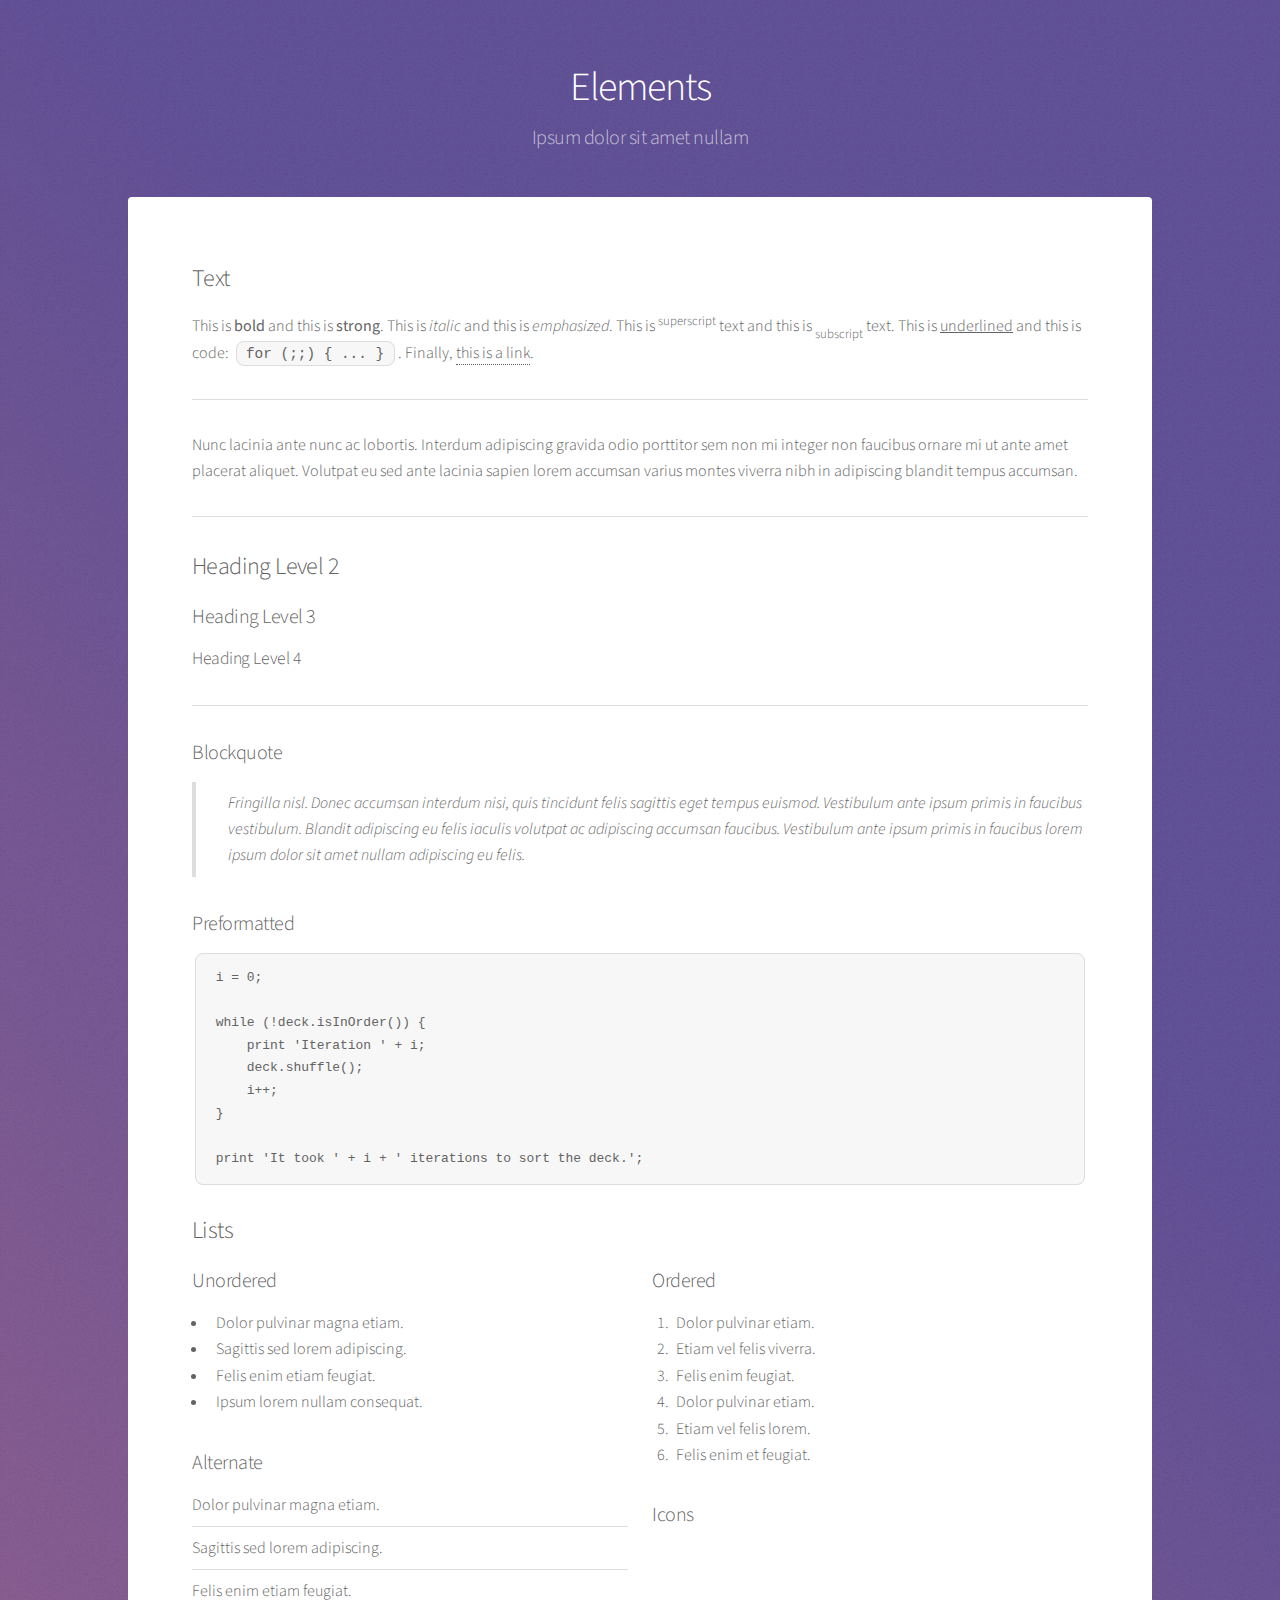
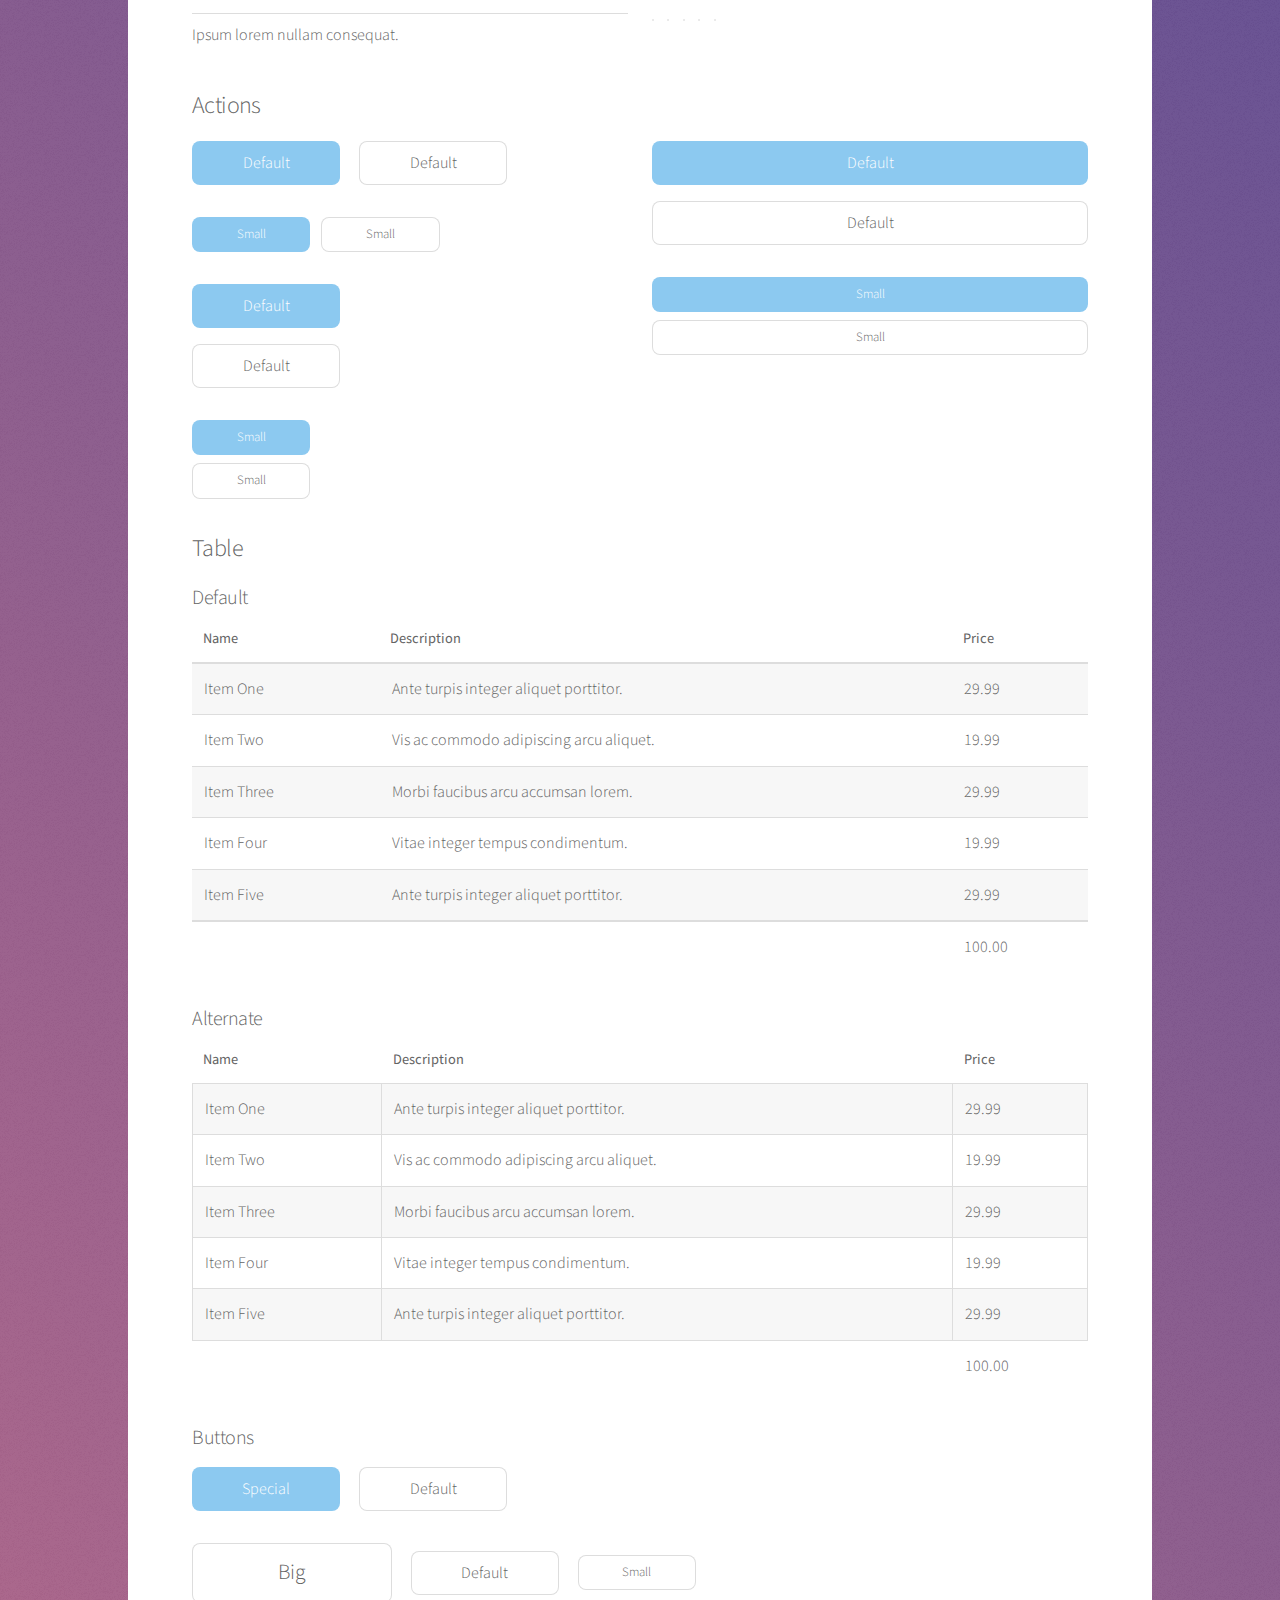
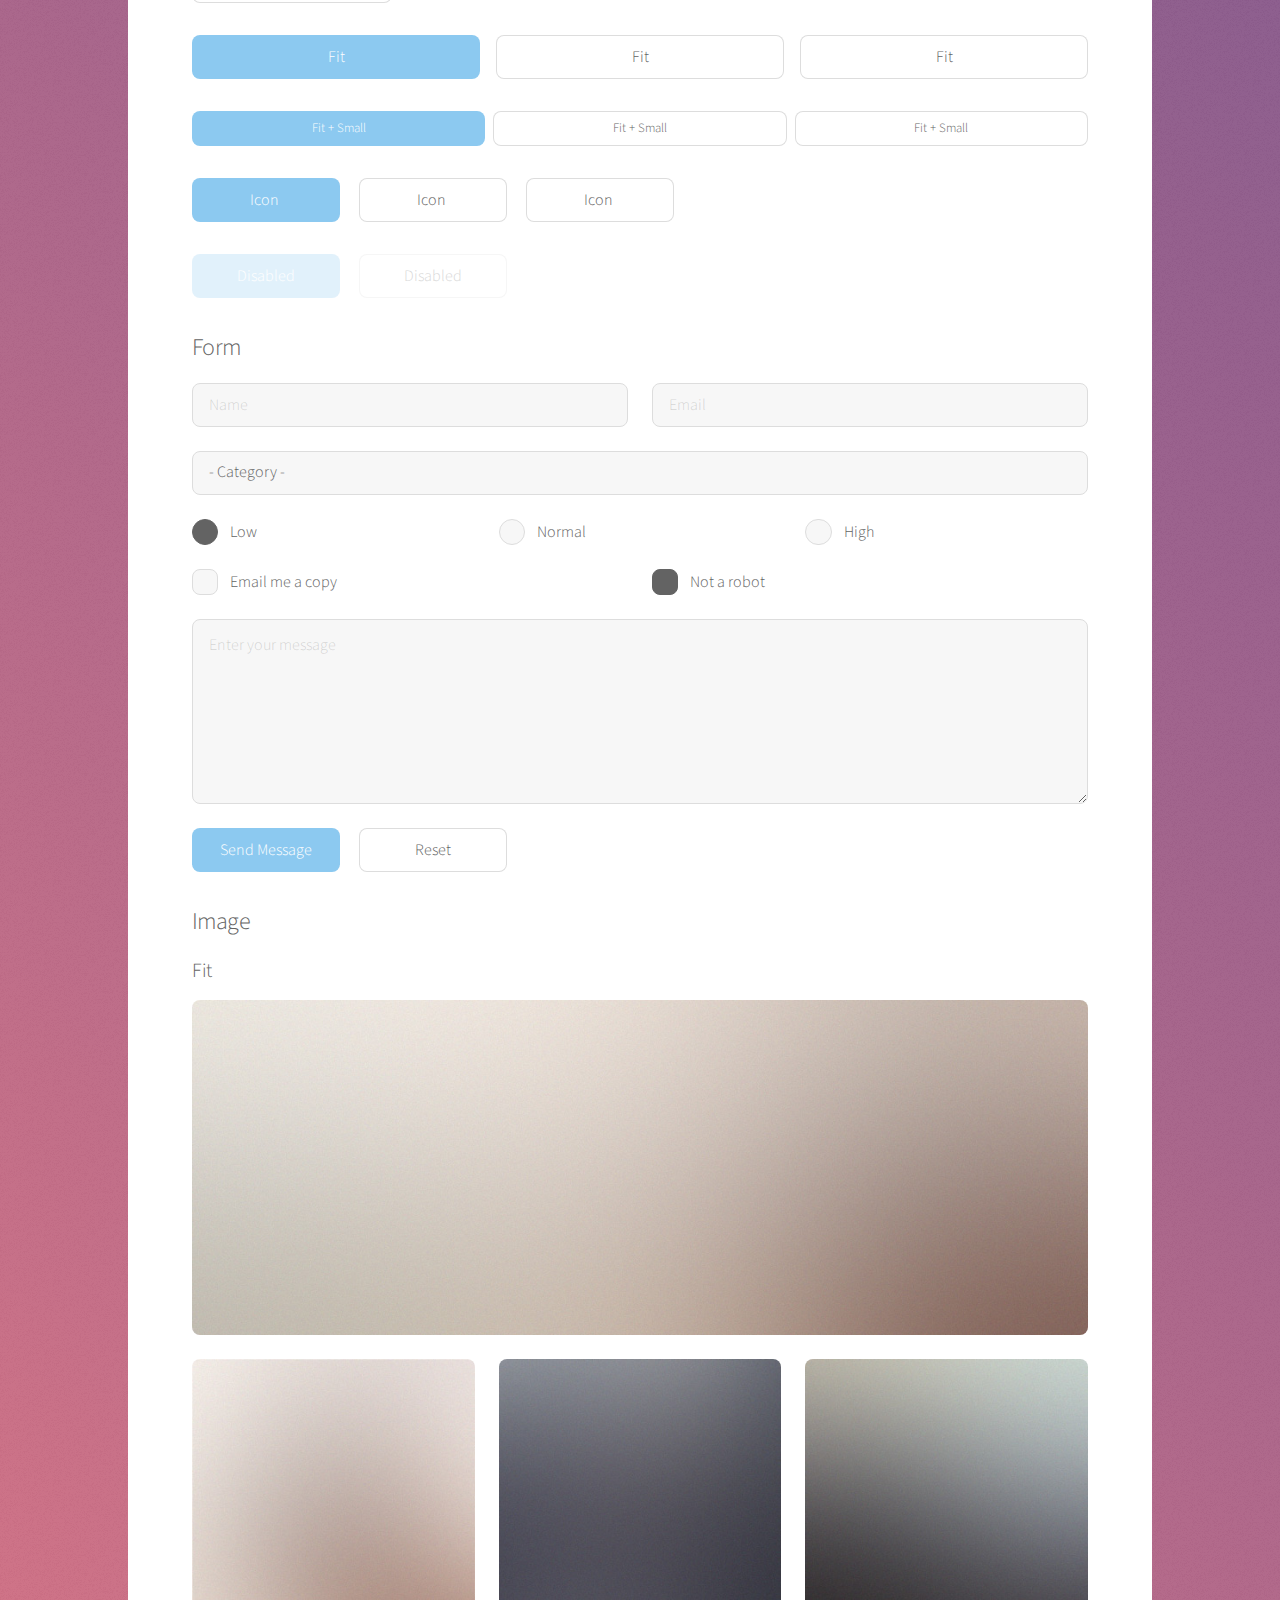
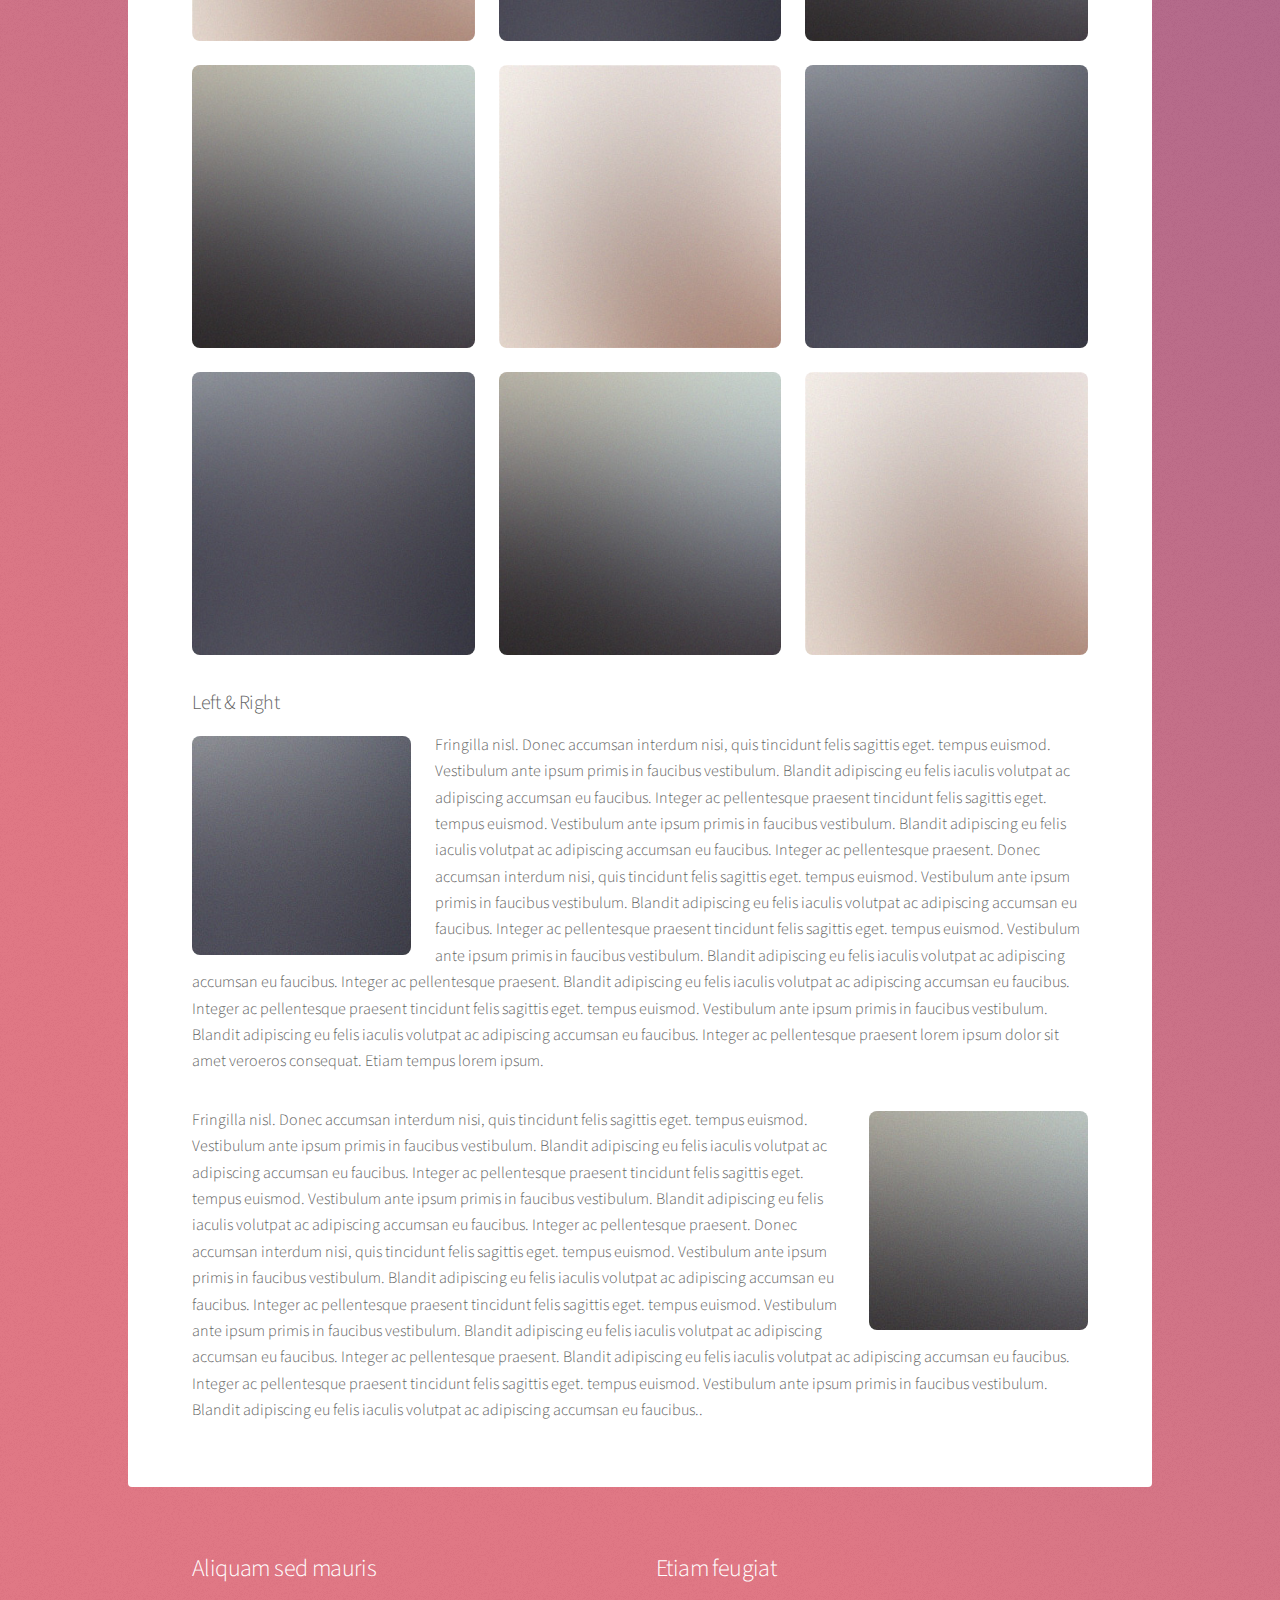
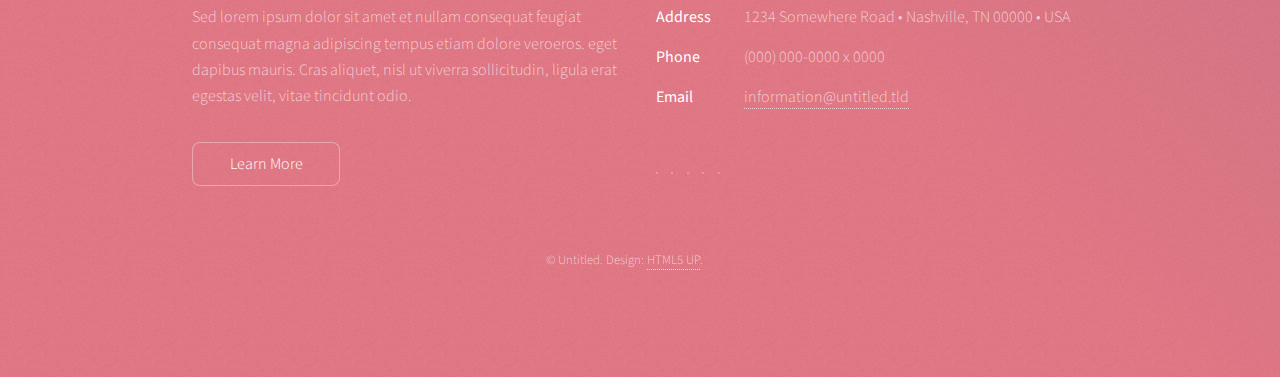
<file: docs/elements.html>
<!DOCTYPE HTML>
<!--
	Stellar by HTML5 UP
	html5up.net | @ajlkn
	Free for personal and commercial use under the CCA 3.0 license (html5up.net/license)
-->
<html>
	<head>
		<title>Elements - Stellar by HTML5 UP</title>
		<meta charset="utf-8" />
		<meta name="viewport" content="width=device-width, initial-scale=1" />
		<!--[if lte IE 8]><script src="assets/js/ie/html5shiv.js"></script><![endif]-->
		<link rel="stylesheet" href="assets/css/main.css" />
		<!--[if lte IE 9]><link rel="stylesheet" href="assets/css/ie9.css" /><![endif]-->
		<!--[if lte IE 8]><link rel="stylesheet" href="assets/css/ie8.css" /><![endif]-->
	</head>
	<body>

		<!-- Wrapper -->
			<div id="wrapper">

				<!-- Header -->
					<header id="header">
						<h1>Elements</h1>
						<p>Ipsum dolor sit amet nullam</p>
					</header>

				<!-- Main -->
					<div id="main">

						<!-- Content -->
							<section id="content" class="main">

								<!-- Text -->
									<section>
										<h2>Text</h2>
										<p>This is <b>bold</b> and this is <strong>strong</strong>. This is <i>italic</i> and this is <em>emphasized</em>.
										This is <sup>superscript</sup> text and this is <sub>subscript</sub> text.
										This is <u>underlined</u> and this is code: <code>for (;;) { ... }</code>. Finally, <a href="#">this is a link</a>.</p>
										<hr />
										<p>Nunc lacinia ante nunc ac lobortis. Interdum adipiscing gravida odio porttitor sem non mi integer non faucibus ornare mi ut ante amet placerat aliquet. Volutpat eu sed ante lacinia sapien lorem accumsan varius montes viverra nibh in adipiscing blandit tempus accumsan.</p>
										<hr />
										<h2>Heading Level 2</h2>
										<h3>Heading Level 3</h3>
										<h4>Heading Level 4</h4>
										<hr />
										<h3>Blockquote</h3>
										<blockquote>Fringilla nisl. Donec accumsan interdum nisi, quis tincidunt felis sagittis eget tempus euismod. Vestibulum ante ipsum primis in faucibus vestibulum. Blandit adipiscing eu felis iaculis volutpat ac adipiscing accumsan faucibus. Vestibulum ante ipsum primis in faucibus lorem ipsum dolor sit amet nullam adipiscing eu felis.</blockquote>
										<h3>Preformatted</h3>
										<pre><code>i = 0;

while (!deck.isInOrder()) {
    print 'Iteration ' + i;
    deck.shuffle();
    i++;
}

print 'It took ' + i + ' iterations to sort the deck.';</code></pre>
									</section>

								<!-- Lists -->
									<section>
										<h2>Lists</h2>
										<div class="row">
											<div class="6u 12u$(medium)">
												<h3>Unordered</h3>
												<ul>
													<li>Dolor pulvinar magna etiam.</li>
													<li>Sagittis sed lorem adipiscing.</li>
													<li>Felis enim etiam feugiat.</li>
													<li>Ipsum lorem nullam consequat.</li>
												</ul>
												<h3>Alternate</h3>
												<ul class="alt">
													<li>Dolor pulvinar magna etiam.</li>
													<li>Sagittis sed lorem adipiscing.</li>
													<li>Felis enim etiam feugiat.</li>
													<li>Ipsum lorem nullam consequat.</li>
												</ul>
											</div>
											<div class="6u$ 12u$(medium)">
												<h3>Ordered</h3>
												<ol>
													<li>Dolor pulvinar etiam.</li>
													<li>Etiam vel felis viverra.</li>
													<li>Felis enim feugiat.</li>
													<li>Dolor pulvinar etiam.</li>
													<li>Etiam vel felis lorem.</li>
													<li>Felis enim et feugiat.</li>
												</ol>
												<h3>Icons</h3>
												<ul class="icons">
													<li><a href="#" class="icon fa-twitter"><span class="label">Twitter</span></a></li>
													<li><a href="#" class="icon fa-facebook"><span class="label">Facebook</span></a></li>
													<li><a href="#" class="icon fa-instagram"><span class="label">Instagram</span></a></li>
													<li><a href="#" class="icon fa-github"><span class="label">GitHub</span></a></li>
													<li><a href="#" class="icon fa-dribbble"><span class="label">Dribbble</span></a></li>
												</ul>
												<ul class="icons">
													<li><a href="#" class="icon alt fa-twitter"><span class="label">Twitter</span></a></li>
													<li><a href="#" class="icon alt fa-facebook"><span class="label">Facebook</span></a></li>
													<li><a href="#" class="icon alt fa-instagram"><span class="label">Instagram</span></a></li>
													<li><a href="#" class="icon alt fa-github"><span class="label">GitHub</span></a></li>
													<li><a href="#" class="icon alt fa-dribbble"><span class="label">Dribbble</span></a></li>
												</ul>
											</div>
										</div>
										<h2>Actions</h2>
										<div class="row">
											<div class="6u 12u$(medium)">
												<ul class="actions">
													<li><a href="#" class="button special">Default</a></li>
													<li><a href="#" class="button">Default</a></li>
												</ul>
												<ul class="actions small">
													<li><a href="#" class="button special small">Small</a></li>
													<li><a href="#" class="button small">Small</a></li>
												</ul>
												<ul class="actions vertical">
													<li><a href="#" class="button special">Default</a></li>
													<li><a href="#" class="button">Default</a></li>
												</ul>
												<ul class="actions vertical small">
													<li><a href="#" class="button special small">Small</a></li>
													<li><a href="#" class="button small">Small</a></li>
												</ul>
											</div>
											<div class="6u 12u$(medium)">
												<ul class="actions vertical">
													<li><a href="#" class="button special fit">Default</a></li>
													<li><a href="#" class="button fit">Default</a></li>
												</ul>
												<ul class="actions vertical small">
													<li><a href="#" class="button special small fit">Small</a></li>
													<li><a href="#" class="button small fit">Small</a></li>
												</ul>
											</div>
										</div>
									</section>

								<!-- Table -->
									<section>
										<h2>Table</h2>
										<h3>Default</h3>
										<div class="table-wrapper">
											<table>
												<thead>
													<tr>
														<th>Name</th>
														<th>Description</th>
														<th>Price</th>
													</tr>
												</thead>
												<tbody>
													<tr>
														<td>Item One</td>
														<td>Ante turpis integer aliquet porttitor.</td>
														<td>29.99</td>
													</tr>
													<tr>
														<td>Item Two</td>
														<td>Vis ac commodo adipiscing arcu aliquet.</td>
														<td>19.99</td>
													</tr>
													<tr>
														<td>Item Three</td>
														<td> Morbi faucibus arcu accumsan lorem.</td>
														<td>29.99</td>
													</tr>
													<tr>
														<td>Item Four</td>
														<td>Vitae integer tempus condimentum.</td>
														<td>19.99</td>
													</tr>
													<tr>
														<td>Item Five</td>
														<td>Ante turpis integer aliquet porttitor.</td>
														<td>29.99</td>
													</tr>
												</tbody>
												<tfoot>
													<tr>
														<td colspan="2"></td>
														<td>100.00</td>
													</tr>
												</tfoot>
											</table>
										</div>

										<h3>Alternate</h3>
										<div class="table-wrapper">
											<table class="alt">
												<thead>
													<tr>
														<th>Name</th>
														<th>Description</th>
														<th>Price</th>
													</tr>
												</thead>
												<tbody>
													<tr>
														<td>Item One</td>
														<td>Ante turpis integer aliquet porttitor.</td>
														<td>29.99</td>
													</tr>
													<tr>
														<td>Item Two</td>
														<td>Vis ac commodo adipiscing arcu aliquet.</td>
														<td>19.99</td>
													</tr>
													<tr>
														<td>Item Three</td>
														<td> Morbi faucibus arcu accumsan lorem.</td>
														<td>29.99</td>
													</tr>
													<tr>
														<td>Item Four</td>
														<td>Vitae integer tempus condimentum.</td>
														<td>19.99</td>
													</tr>
													<tr>
														<td>Item Five</td>
														<td>Ante turpis integer aliquet porttitor.</td>
														<td>29.99</td>
													</tr>
												</tbody>
												<tfoot>
													<tr>
														<td colspan="2"></td>
														<td>100.00</td>
													</tr>
												</tfoot>
											</table>
										</div>
									</section>

								<!-- Buttons -->
									<section>
										<h3>Buttons</h3>
										<ul class="actions">
											<li><a href="#" class="button special">Special</a></li>
											<li><a href="#" class="button">Default</a></li>
										</ul>
										<ul class="actions">
											<li><a href="#" class="button big">Big</a></li>
											<li><a href="#" class="button">Default</a></li>
											<li><a href="#" class="button small">Small</a></li>
										</ul>
										<ul class="actions fit">
											<li><a href="#" class="button special fit">Fit</a></li>
											<li><a href="#" class="button fit">Fit</a></li>
											<li><a href="#" class="button fit">Fit</a></li>
										</ul>
										<ul class="actions fit small">
											<li><a href="#" class="button special fit small">Fit + Small</a></li>
											<li><a href="#" class="button fit small">Fit + Small</a></li>
											<li><a href="#" class="button fit small">Fit + Small</a></li>
										</ul>
										<ul class="actions">
											<li><a href="#" class="button special icon fa-download">Icon</a></li>
											<li><a href="#" class="button icon fa-upload">Icon</a></li>
											<li><a href="#" class="button icon fa-save">Icon</a></li>
										</ul>
										<ul class="actions">
											<li><span class="button special disabled">Disabled</span></li>
											<li><span class="button disabled">Disabled</span></li>
										</ul>
									</section>

								<!-- Form -->
									<section>
										<h2>Form</h2>
										<form method="post" action="#">
											<div class="row uniform">
												<div class="6u 12u$(xsmall)">
													<input type="text" name="demo-name" id="demo-name" value="" placeholder="Name" />
												</div>
												<div class="6u$ 12u$(xsmall)">
													<input type="email" name="demo-email" id="demo-email" value="" placeholder="Email" />
												</div>
												<div class="12u$">
													<div class="select-wrapper">
														<select name="demo-category" id="demo-category">
															<option value="">- Category -</option>
															<option value="1">Manufacturing</option>
															<option value="1">Shipping</option>
															<option value="1">Administration</option>
															<option value="1">Human Resources</option>
														</select>
													</div>
												</div>
												<div class="4u 12u$(small)">
													<input type="radio" id="demo-priority-low" name="demo-priority" checked>
													<label for="demo-priority-low">Low</label>
												</div>
												<div class="4u 12u$(small)">
													<input type="radio" id="demo-priority-normal" name="demo-priority">
													<label for="demo-priority-normal">Normal</label>
												</div>
												<div class="4u$ 12u$(small)">
													<input type="radio" id="demo-priority-high" name="demo-priority">
													<label for="demo-priority-high">High</label>
												</div>
												<div class="6u 12u$(small)">
													<input type="checkbox" id="demo-copy" name="demo-copy">
													<label for="demo-copy">Email me a copy</label>
												</div>
												<div class="6u$ 12u$(small)">
													<input type="checkbox" id="demo-human" name="demo-human" checked>
													<label for="demo-human">Not a robot</label>
												</div>
												<div class="12u$">
													<textarea name="demo-message" id="demo-message" placeholder="Enter your message" rows="6"></textarea>
												</div>
												<div class="12u$">
													<ul class="actions">
														<li><input type="submit" value="Send Message" class="special" /></li>
														<li><input type="reset" value="Reset" /></li>
													</ul>
												</div>
											</div>
										</form>
									</section>

								<!-- Image -->
									<section>
										<h2>Image</h2>
										<h3>Fit</h3>
										<div class="box alt">
											<div class="row uniform">
												<div class="12u$"><span class="image fit"><img src="images/pic04.jpg" alt="" /></span></div>
												<div class="4u"><span class="image fit"><img src="images/pic01.jpg" alt="" /></span></div>
												<div class="4u"><span class="image fit"><img src="images/pic02.jpg" alt="" /></span></div>
												<div class="4u$"><span class="image fit"><img src="images/pic03.jpg" alt="" /></span></div>
												<div class="4u"><span class="image fit"><img src="images/pic03.jpg" alt="" /></span></div>
												<div class="4u"><span class="image fit"><img src="images/pic01.jpg" alt="" /></span></div>
												<div class="4u$"><span class="image fit"><img src="images/pic02.jpg" alt="" /></span></div>
												<div class="4u"><span class="image fit"><img src="images/pic02.jpg" alt="" /></span></div>
												<div class="4u"><span class="image fit"><img src="images/pic03.jpg" alt="" /></span></div>
												<div class="4u$"><span class="image fit"><img src="images/pic01.jpg" alt="" /></span></div>
											</div>
										</div>
										<h3>Left &amp; Right</h3>
										<p><span class="image left"><img src="images/pic05.jpg" alt="" /></span>Fringilla nisl. Donec accumsan interdum nisi, quis tincidunt felis sagittis eget. tempus euismod. Vestibulum ante ipsum primis in faucibus vestibulum. Blandit adipiscing eu felis iaculis volutpat ac adipiscing accumsan eu faucibus. Integer ac pellentesque praesent tincidunt felis sagittis eget. tempus euismod. Vestibulum ante ipsum primis in faucibus vestibulum. Blandit adipiscing eu felis iaculis volutpat ac adipiscing accumsan eu faucibus. Integer ac pellentesque praesent. Donec accumsan interdum nisi, quis tincidunt felis sagittis eget. tempus euismod. Vestibulum ante ipsum primis in faucibus vestibulum. Blandit adipiscing eu felis iaculis volutpat ac adipiscing accumsan eu faucibus. Integer ac pellentesque praesent tincidunt felis sagittis eget. tempus euismod. Vestibulum ante ipsum primis in faucibus vestibulum. Blandit adipiscing eu felis iaculis volutpat ac adipiscing accumsan eu faucibus. Integer ac pellentesque praesent. Blandit adipiscing eu felis iaculis volutpat ac adipiscing accumsan eu faucibus. Integer ac pellentesque praesent tincidunt felis sagittis eget. tempus euismod. Vestibulum ante ipsum primis in faucibus vestibulum. Blandit adipiscing eu felis iaculis volutpat ac adipiscing accumsan eu faucibus. Integer ac pellentesque praesent lorem ipsum dolor sit amet veroeros consequat. Etiam tempus lorem ipsum.</p>
										<p><span class="image right"><img src="images/pic06.jpg" alt="" /></span>Fringilla nisl. Donec accumsan interdum nisi, quis tincidunt felis sagittis eget. tempus euismod. Vestibulum ante ipsum primis in faucibus vestibulum. Blandit adipiscing eu felis iaculis volutpat ac adipiscing accumsan eu faucibus. Integer ac pellentesque praesent tincidunt felis sagittis eget. tempus euismod. Vestibulum ante ipsum primis in faucibus vestibulum. Blandit adipiscing eu felis iaculis volutpat ac adipiscing accumsan eu faucibus. Integer ac pellentesque praesent. Donec accumsan interdum nisi, quis tincidunt felis sagittis eget. tempus euismod. Vestibulum ante ipsum primis in faucibus vestibulum. Blandit adipiscing eu felis iaculis volutpat ac adipiscing accumsan eu faucibus. Integer ac pellentesque praesent tincidunt felis sagittis eget. tempus euismod. Vestibulum ante ipsum primis in faucibus vestibulum. Blandit adipiscing eu felis iaculis volutpat ac adipiscing accumsan eu faucibus. Integer ac pellentesque praesent. Blandit adipiscing eu felis iaculis volutpat ac adipiscing accumsan eu faucibus. Integer ac pellentesque praesent tincidunt felis sagittis eget. tempus euismod. Vestibulum ante ipsum primis in faucibus vestibulum. Blandit adipiscing eu felis iaculis volutpat ac adipiscing accumsan eu faucibus..</p>
									</section>

							</section>

					</div>

				<!-- Footer -->
					<footer id="footer">
						<section>
							<h2>Aliquam sed mauris</h2>
							<p>Sed lorem ipsum dolor sit amet et nullam consequat feugiat consequat magna adipiscing tempus etiam dolore veroeros. eget dapibus mauris. Cras aliquet, nisl ut viverra sollicitudin, ligula erat egestas velit, vitae tincidunt odio.</p>
							<ul class="actions">
								<li><a href="#" class="button">Learn More</a></li>
							</ul>
						</section>
						<section>
							<h2>Etiam feugiat</h2>
							<dl class="alt">
								<dt>Address</dt>
								<dd>1234 Somewhere Road &bull; Nashville, TN 00000 &bull; USA</dd>
								<dt>Phone</dt>
								<dd>(000) 000-0000 x 0000</dd>
								<dt>Email</dt>
								<dd><a href="#">information@untitled.tld</a></dd>
							</dl>
							<ul class="icons">
								<li><a href="#" class="icon fa-twitter alt"><span class="label">Twitter</span></a></li>
								<li><a href="#" class="icon fa-facebook alt"><span class="label">Facebook</span></a></li>
								<li><a href="#" class="icon fa-instagram alt"><span class="label">Instagram</span></a></li>
								<li><a href="#" class="icon fa-github alt"><span class="label">GitHub</span></a></li>
								<li><a href="#" class="icon fa-dribbble alt"><span class="label">Dribbble</span></a></li>
							</ul>
						</section>
						<p class="copyright">&copy; Untitled. Design: <a href="https://html5up.net">HTML5 UP</a>.</p>
					</footer>

			</div>

		<!-- Scripts -->
			<script src="assets/js/jquery.min.js"></script>
			<script src="assets/js/jquery.scrollex.min.js"></script>
			<script src="assets/js/jquery.scrolly.min.js"></script>
			<script src="assets/js/skel.min.js"></script>
			<script src="assets/js/util.js"></script>
			<!--[if lte IE 8]><script src="assets/js/ie/respond.min.js"></script><![endif]-->
			<script src="assets/js/main.js"></script>

	</body>
</html>
</file>
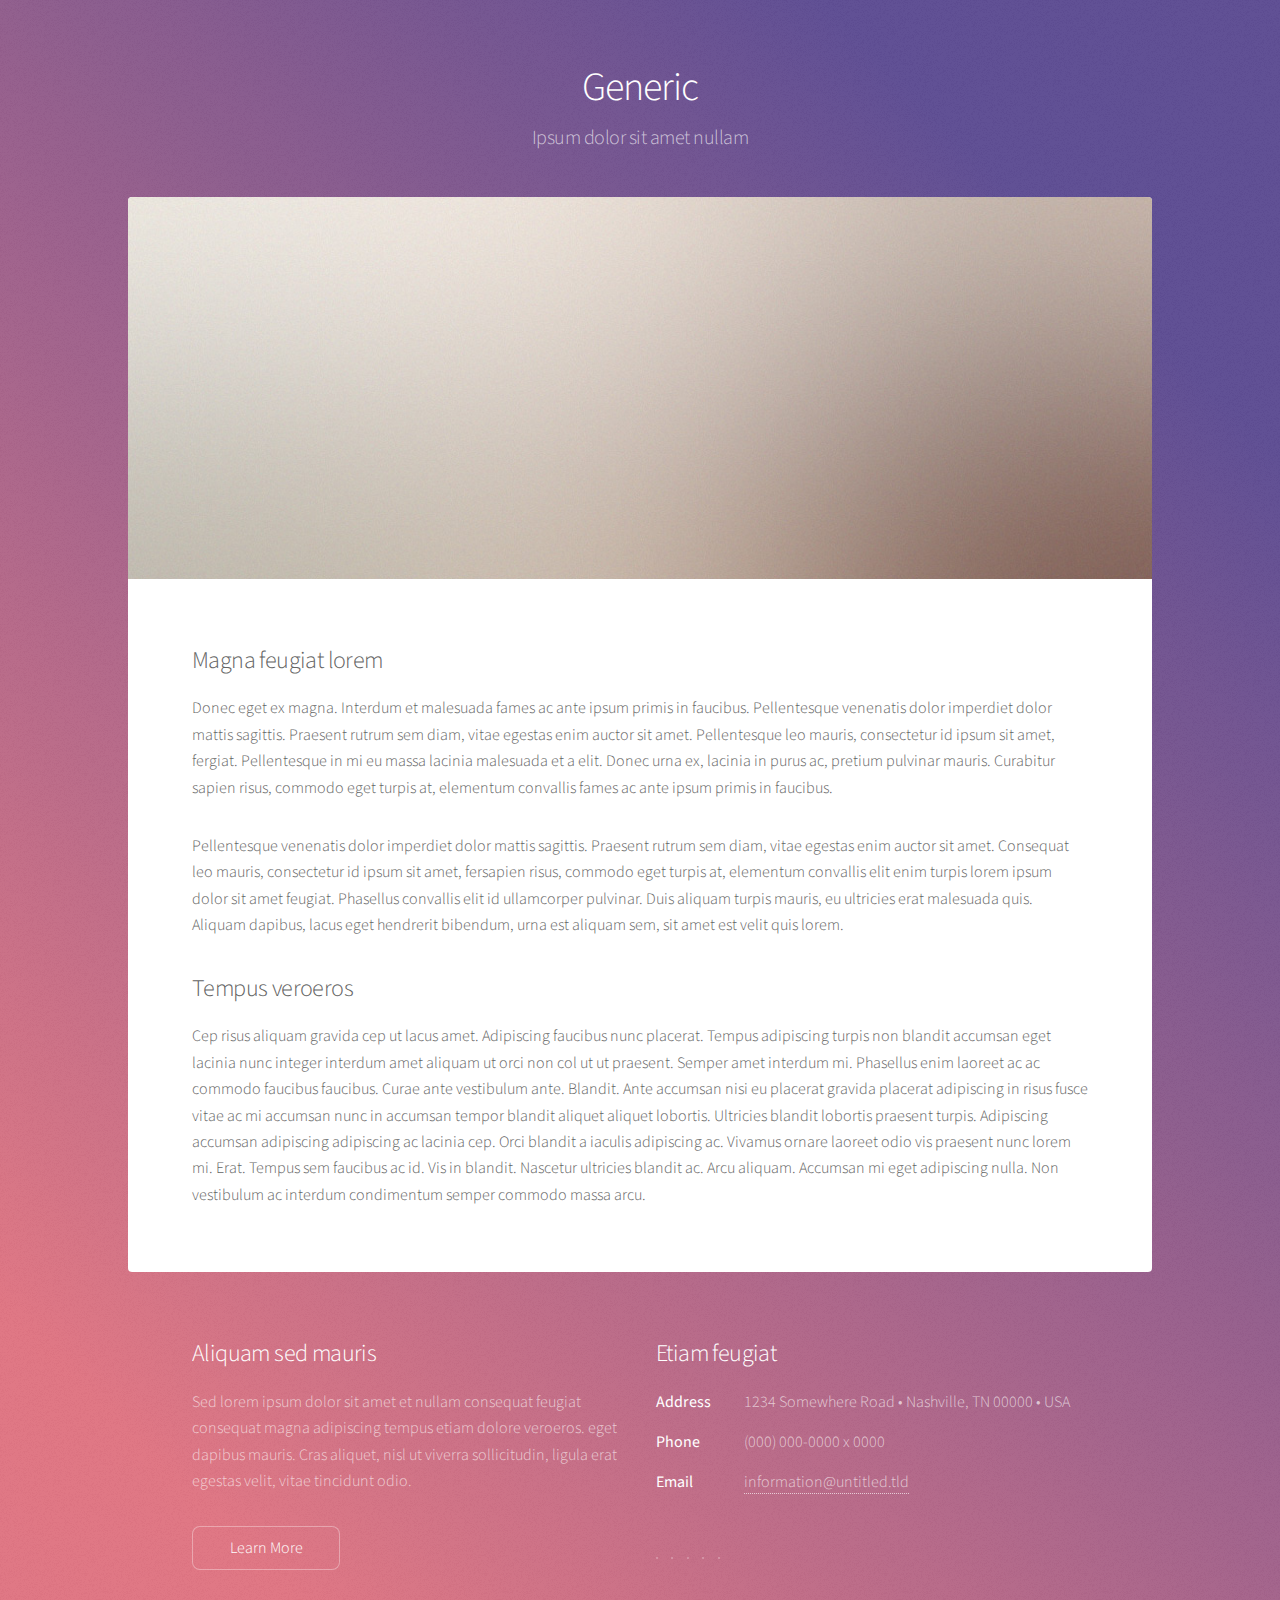
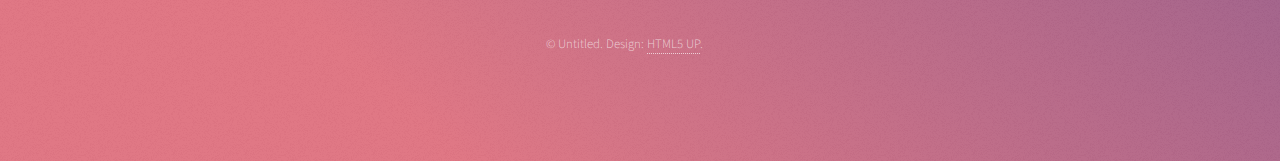
<file: docs/generic.html>
<!DOCTYPE HTML>
<!--
	Stellar by HTML5 UP
	html5up.net | @ajlkn
	Free for personal and commercial use under the CCA 3.0 license (html5up.net/license)
-->
<html>
	<head>
		<title>Generic - Stellar by HTML5 UP</title>
		<meta charset="utf-8" />
		<meta name="viewport" content="width=device-width, initial-scale=1" />
		<!--[if lte IE 8]><script src="assets/js/ie/html5shiv.js"></script><![endif]-->
		<link rel="stylesheet" href="assets/css/main.css" />
		<!--[if lte IE 9]><link rel="stylesheet" href="assets/css/ie9.css" /><![endif]-->
		<!--[if lte IE 8]><link rel="stylesheet" href="assets/css/ie8.css" /><![endif]-->
	</head>
	<body>

		<!-- Wrapper -->
			<div id="wrapper">

				<!-- Header -->
					<header id="header">
						<h1>Generic</h1>
						<p>Ipsum dolor sit amet nullam</p>
					</header>

				<!-- Main -->
					<div id="main">

						<!-- Content -->
							<section id="content" class="main">
								<span class="image main"><img src="images/pic04.jpg" alt="" /></span>
								<h2>Magna feugiat lorem</h2>
								<p>Donec eget ex magna. Interdum et malesuada fames ac ante ipsum primis in faucibus. Pellentesque venenatis dolor imperdiet dolor mattis sagittis. Praesent rutrum sem diam, vitae egestas enim auctor sit amet. Pellentesque leo mauris, consectetur id ipsum sit amet, fergiat. Pellentesque in mi eu massa lacinia malesuada et a elit. Donec urna ex, lacinia in purus ac, pretium pulvinar mauris. Curabitur sapien risus, commodo eget turpis at, elementum convallis fames ac ante ipsum primis in faucibus.</p>
								<p>Pellentesque venenatis dolor imperdiet dolor mattis sagittis. Praesent rutrum sem diam, vitae egestas enim auctor sit amet. Consequat leo mauris, consectetur id ipsum sit amet, fersapien risus, commodo eget turpis at, elementum convallis elit enim turpis lorem ipsum dolor sit amet feugiat. Phasellus convallis elit id ullamcorper pulvinar. Duis aliquam turpis mauris, eu ultricies erat malesuada quis. Aliquam dapibus, lacus eget hendrerit bibendum, urna est aliquam sem, sit amet est velit quis lorem.</p>
								<h2>Tempus veroeros</h2>
								<p>Cep risus aliquam gravida cep ut lacus amet. Adipiscing faucibus nunc placerat. Tempus adipiscing turpis non blandit accumsan eget lacinia nunc integer interdum amet aliquam ut orci non col ut ut praesent. Semper amet interdum mi. Phasellus enim laoreet ac ac commodo faucibus faucibus. Curae ante vestibulum ante. Blandit. Ante accumsan nisi eu placerat gravida placerat adipiscing in risus fusce vitae ac mi accumsan nunc in accumsan tempor blandit aliquet aliquet lobortis. Ultricies blandit lobortis praesent turpis. Adipiscing accumsan adipiscing adipiscing ac lacinia cep. Orci blandit a iaculis adipiscing ac. Vivamus ornare laoreet odio vis praesent nunc lorem mi. Erat. Tempus sem faucibus ac id. Vis in blandit. Nascetur ultricies blandit ac. Arcu aliquam. Accumsan mi eget adipiscing nulla. Non vestibulum ac interdum condimentum semper commodo massa arcu.</p>
							</section>

					</div>

				<!-- Footer -->
					<footer id="footer">
						<section>
							<h2>Aliquam sed mauris</h2>
							<p>Sed lorem ipsum dolor sit amet et nullam consequat feugiat consequat magna adipiscing tempus etiam dolore veroeros. eget dapibus mauris. Cras aliquet, nisl ut viverra sollicitudin, ligula erat egestas velit, vitae tincidunt odio.</p>
							<ul class="actions">
								<li><a href="#" class="button">Learn More</a></li>
							</ul>
						</section>
						<section>
							<h2>Etiam feugiat</h2>
							<dl class="alt">
								<dt>Address</dt>
								<dd>1234 Somewhere Road &bull; Nashville, TN 00000 &bull; USA</dd>
								<dt>Phone</dt>
								<dd>(000) 000-0000 x 0000</dd>
								<dt>Email</dt>
								<dd><a href="#">information@untitled.tld</a></dd>
							</dl>
							<ul class="icons">
								<li><a href="#" class="icon fa-twitter alt"><span class="label">Twitter</span></a></li>
								<li><a href="#" class="icon fa-facebook alt"><span class="label">Facebook</span></a></li>
								<li><a href="#" class="icon fa-instagram alt"><span class="label">Instagram</span></a></li>
								<li><a href="#" class="icon fa-github alt"><span class="label">GitHub</span></a></li>
								<li><a href="#" class="icon fa-dribbble alt"><span class="label">Dribbble</span></a></li>
							</ul>
						</section>
						<p class="copyright">&copy; Untitled. Design: <a href="https://html5up.net">HTML5 UP</a>.</p>
					</footer>

			</div>

		<!-- Scripts -->
			<script src="assets/js/jquery.min.js"></script>
			<script src="assets/js/jquery.scrollex.min.js"></script>
			<script src="assets/js/jquery.scrolly.min.js"></script>
			<script src="assets/js/skel.min.js"></script>
			<script src="assets/js/util.js"></script>
			<!--[if lte IE 8]><script src="assets/js/ie/respond.min.js"></script><![endif]-->
			<script src="assets/js/main.js"></script>

	</body>
</html>
</file>
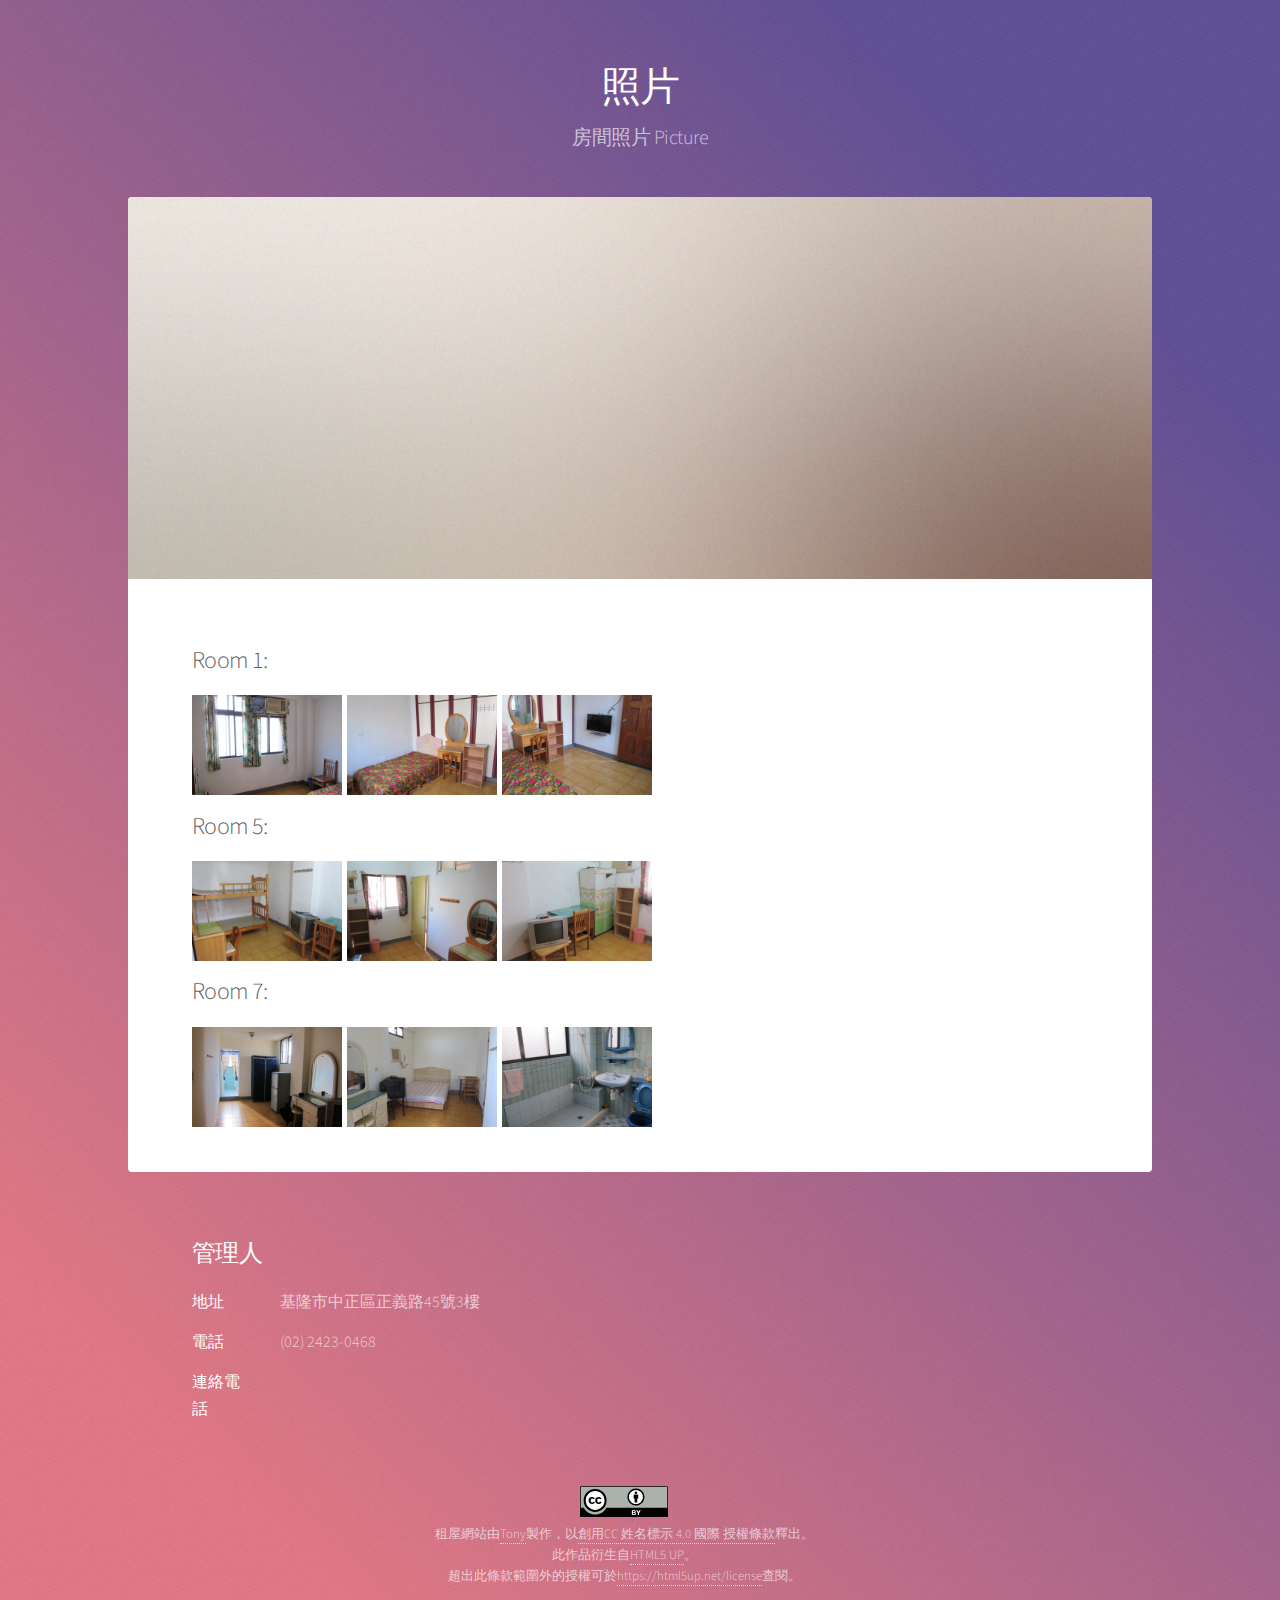
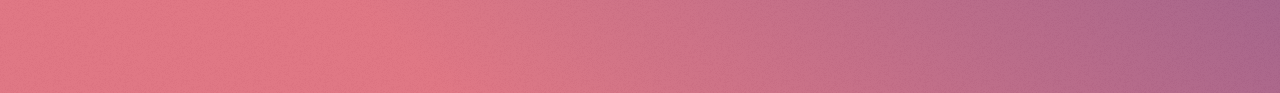
<file: docs/Photo.html>
<!DOCTYPE HTML>
<html lang="zh-hant-TW">
	<head>
		<meta charset="utf-8" />
		<title>房間照片</title>
		
		<meta name="Description" content="屋內照片" />
		<meta neme="keywords" content="住,租,屋,房子,租屋,租房子,照片,圖片，影像，圖像，圖" />
		<meta name="author" content="Liou, Guan-Cheng" />
		<link rel="shortcut icon" href="house.ico">
		<link rel="bookmark" href="house.ico">
		
		<meta name="viewport" content="width=device-width, initial-scale=1" />
		<!--[if lte IE 8]><script src="assets/js/ie/html5shiv.js"></script><![endif]-->
		<link rel="stylesheet" href="assets/css/main.css" />
		<link rel="stylesheet" href="assets/css/Mysetting.css" />
		<!--[if lte IE 9]><link rel="stylesheet" href="assets/css/ie9.css" /><![endif]-->
		<!--[if lte IE 8]><link rel="stylesheet" href="assets/css/ie8.css" /><![endif]-->
		
		<!-- Photo Swipe Gallery -->
		<link rel="stylesheet prefetch" href="assets/css/PhotoSwipe/photoswipe.css">
		<link rel="stylesheet prefetch" href="assets/css/PhotoSwipe/default-skin.css">
		<link rel="stylesheet" href="assets/css/PhotoSwipe/style.css">
		
	</head>
	<body>

		<!-- Wrapper -->
			<div id="wrapper">

				<!-- Header -->
					<header id="header">
						<h1>照片</h1>
						<p>房間照片 Picture</p>
					</header>

				<!-- Main -->
					<div id="main">

						<!-- Content -->
							<section id="content" class="main">
								<span class="image main"><img src="images/pic04.jpg" alt="" /></span>
								<!--<h2>Magna feugiat lorem</h2>
								<p>Paragraph 段落。</p>-->
							
						<!-- Photo Swipe Gallery -->
							
							<h2>Room 1:</h2>
							<div class="my-gallery" itemscope itemtype="http://schema.org/ImageGallery">
								<figure itemprop="associatedMedia" itemscope itemtype="http://schema.org/ImageObject"> <a href="images/KeePhoto/1-1.jpg" itemprop="contentUrl" data-size="1600x1064"> <img src="images/KeePhoto/1-1.jpg" itemprop="thumbnail" alt="Room 1 photo" /> </a>
									<figcaption itemprop="caption description">Room 1</figcaption>
								</figure>
                                
								<figure itemprop="associatedMedia" itemscope itemtype="http://schema.org/ImageObject"> <a href="images/KeePhoto/1-2.jpg" itemprop="contentUrl" data-size="1600x1064"> <img src="images/KeePhoto/1-2.jpg" itemprop="thumbnail" alt="Room 1 photo" /> </a>
									<figcaption itemprop="caption description">Room 1</figcaption>
								</figure>
                                
                                <figure itemprop="associatedMedia" itemscope itemtype="http://schema.org/ImageObject"> <a href="images/KeePhoto/1-3.jpg" itemprop="contentUrl" data-size="1600x1064"> <img src="images/KeePhoto/1-3.jpg" itemprop="thumbnail" alt="Room 1 photo" /> </a>
									<figcaption itemprop="caption description">Room 1</figcaption>
								</figure>
							</div>
                                
							<h2>Room 5:</h2>
							<div class="my-gallery" itemscope itemtype="http://schema.org/ImageGallery">
								<figure itemprop="associatedMedia" itemscope itemtype="http://schema.org/ImageObject"> <a href="images/KeePhoto/5-1.jpg" itemprop="contentUrl" data-size="1600x1064"> <img src="images/KeePhoto/5-1.jpg" itemprop="thumbnail" alt="Room 5 photo" /> </a>
									<figcaption itemprop="caption description">Room 5</figcaption>
								</figure>
                                
								<figure itemprop="associatedMedia" itemscope itemtype="http://schema.org/ImageObject"> <a href="images/KeePhoto/5-2.jpg" itemprop="contentUrl" data-size="1600x1064"> <img src="images/KeePhoto/5-2.jpg" itemprop="thumbnail" alt="Room 5 photo" /> </a>
									<figcaption itemprop="caption description">Room 5</figcaption>
								</figure>
                                
                                <figure itemprop="associatedMedia" itemscope itemtype="http://schema.org/ImageObject"> <a href="images/KeePhoto/5-3.jpg" itemprop="contentUrl" data-size="1600x1064"> <img src="images/KeePhoto/5-3.jpg" itemprop="thumbnail" alt="Room 5 photo" /> </a>
									<figcaption itemprop="caption description">Room 5</figcaption>
								</figure>
							</div>
                                
                            <h2>Room 7:</h2>
							<div class="my-gallery" itemscope itemtype="http://schema.org/ImageGallery">
								<figure itemprop="associatedMedia" itemscope itemtype="http://schema.org/ImageObject"> <a href="images/KeePhoto/7-1.jpg" itemprop="contentUrl" data-size="1600x1064"> <img src="images/KeePhoto/7-1.jpg" itemprop="thumbnail" alt="Room 7 photo" /> </a>
									<figcaption itemprop="caption description">Room 7</figcaption>
								</figure>
                                
								<figure itemprop="associatedMedia" itemscope itemtype="http://schema.org/ImageObject"> <a href="images/KeePhoto/7-2.jpg" itemprop="contentUrl" data-size="1600x1064"> <img src="images/KeePhoto/7-2.jpg" itemprop="thumbnail" alt="Room 7 photo" /> </a>
									<figcaption itemprop="caption description">Room 7</figcaption>
								</figure>
                                
                                <figure itemprop="associatedMedia" itemscope itemtype="http://schema.org/ImageObject"> <a href="images/KeePhoto/7-3.jpg" itemprop="contentUrl" data-size="1600x1064"> <img src="images/KeePhoto/7-3.jpg" itemprop="thumbnail" alt="Room 7 photo" /> </a>
									<figcaption itemprop="caption description">Room 7</figcaption>
								</figure>
							</div>
							<div style="clear: both;"></div> <!-- Finish the float effect -->
							
							
							<!-- Root element of PhotoSwipe. Must have class pswp. -->
							<div class="pswp" tabindex="-1" role="dialog" aria-hidden="true" id="pswpGal"> 
								
								<!-- Background of PhotoSwipe. 
							         It's a separate element, as animating opacity is faster than rgba(). -->
								<div class="pswp__bg"></div>
								
								<!-- Slides wrapper with overflow:hidden. -->
								<div class="pswp__scroll-wrap"> 
									
									<!-- Container that holds slides. PhotoSwipe keeps only 3 slides in DOM to save memory. --> 
									<!-- don't modify these 3 pswp__item elements, data is added later on. -->
									<div class="pswp__container">
										<div class="pswp__item"></div>
										<div class="pswp__item"></div>
										<div class="pswp__item"></div>
									</div>
									
									<!-- Default (PhotoSwipeUI_Default) interface on top of sliding area. Can be changed. -->
									<div class="pswp__ui pswp__ui--hidden">
										<div class="pswp__top-bar"> 
											
											<!--  Controls are self-explanatory. Order can be changed. -->
											
											<div class="pswp__counter"></div>
											<button class="pswp__button pswp__button--close" title="關閉 (Esc)"></button>
											<button class="pswp__button pswp__button--share" title="分享"></button>
											<button class="pswp__button pswp__button--fs" title="切換全螢幕"></button>
											<button class="pswp__button pswp__button--zoom" title="放大/縮小"></button>
											
											<!-- Preloader demo https://codepen.io/dimsemenov/pen/yyBWoR --> 
											<!-- element will get class pswp__preloader--active when preloader is running -->
											<div class="pswp__preloader">
												<div class="pswp__preloader__icn">
													<div class="pswp__preloader__cut">
														<div class="pswp__preloader__donut"></div>
													</div>
												</div>
											</div>
										</div>
										<div class="pswp__share-modal pswp__share-modal--hidden pswp__single-tap">
											<div class="pswp__share-tooltip"></div>
										</div>
										<button class="pswp__button pswp__button--arrow--left" title="上一張"> </button>
										<button class="pswp__button pswp__button--arrow--right" title="下一張"> </button>
										<div class="pswp__caption">
											<div class="pswp__caption__center"></div>
										</div>
									</div>
								</div>
							</div>
							</section>
					</div>

				<!-- Footer -->
					<footer id="footer">
						<!--<section>
							<h2>Aliquam sed mauris</h2>
							<p>Sed lorem ipsum dolor sit amet et nullam consequat feugiat consequat magna adipiscing tempus etiam dolore veroeros. eget dapibus mauris. Cras aliquet, nisl ut viverra sollicitudin, ligula erat egestas velit, vitae tincidunt odio.</p>
							<ul class="actions">
								<li><a href="generic.html" class="button">Learn More</a></li>
							</ul>
						</section>-->
												
						<section>
							<h2>管理人</h2>
							<dl class="alt">
								<dt>地址</dt>
								<dd>基隆市中正區正義路45號3樓</dd>
								<dt>電話</dt>
								<dd>(02) 2423-0468</dd>
								<dt>連絡電話</dt>
							</dl>
							<!--<ul class="icons">
								<li><a href="#" class="icon fa-twitter alt"><span class="label">Twitter</span></a></li>
								<li><a href="#" class="icon fa-facebook alt"><span class="label">Facebook</span></a></li>
								<li><a href="#" class="icon fa-instagram alt"><span class="label">Instagram</span></a></li>
								<li><a href="#" class="icon fa-github alt"><span class="label">GitHub</span></a></li>
								<li><a href="#" class="icon fa-dribbble alt"><span class="label">Dribbble</span></a></li>
							</ul>-->
						</section>
						
						
						<p class="copyright">
							<a rel="license" href="http://creativecommons.org/licenses/by/4.0/deed.zh_TW" style="border-bottom: none"><img id="ccImg" alt="創用 CC 授權條款" src="images/Creative Commons.svg" onerror="replaceImg()" /></a><br /><span xmlns:dct="http://purl.org/dc/terms/" property="dct:title">租屋網站</span>由<a xmlns:cc="http://creativecommons.org/ns#" href="https://github.com/Tony-Liou" property="cc:attributionName" rel="cc:attributionURL">Tony</a>製作，以<a rel="license" href="http://creativecommons.org/licenses/by/4.0/">創用CC 姓名標示 4.0 國際 授權條款</a>釋出。<br />此作品衍生自<a xmlns:dct="http://purl.org/dc/terms/" href="https://html5up.net/" rel="dct:source">HTML5 UP</a>。<br />超出此條款範圍外的授權可於<a xmlns:cc="http://creativecommons.org/ns#" href="https://html5up.net/license" rel="cc:morePermissions">https://html5up.net/license</a>查閱。
						</p>
					</footer>

			</div>

		<!-- Scripts -->
			<script src="assets/js/jquery.min.js"></script>
			<script src="assets/js/jquery.scrollex.min.js"></script>
			<script src="assets/js/jquery.scrolly.min.js"></script>
			<script src="assets/js/skel.min.js"></script>
			<script src="assets/js/util.js"></script>
			<!--[if lte IE 8]><script src="assets/js/ie/respond.min.js"></script><![endif]-->
			<script src="assets/js/main.js"></script>
			<script src="assets/js/MyJS.js"></script>
			
			<!-- Photo Swipe -->
			<script src="assets/js/PhotoSwipe/photoswipe.js"></script> 
			<script src="assets/js/PhotoSwipe/photoswipe-ui-default.js"></script> 
			<script src="assets/js/PhotoSwipe/index.js"></script>
			<!--[if lt IE 9]>
    			<script src="//cdnjs.cloudflare.com/ajax/libs/html5shiv/3.7.2/html5shiv.min.js"></script>
			<![endif]-->

	</body>
</html>
</file>
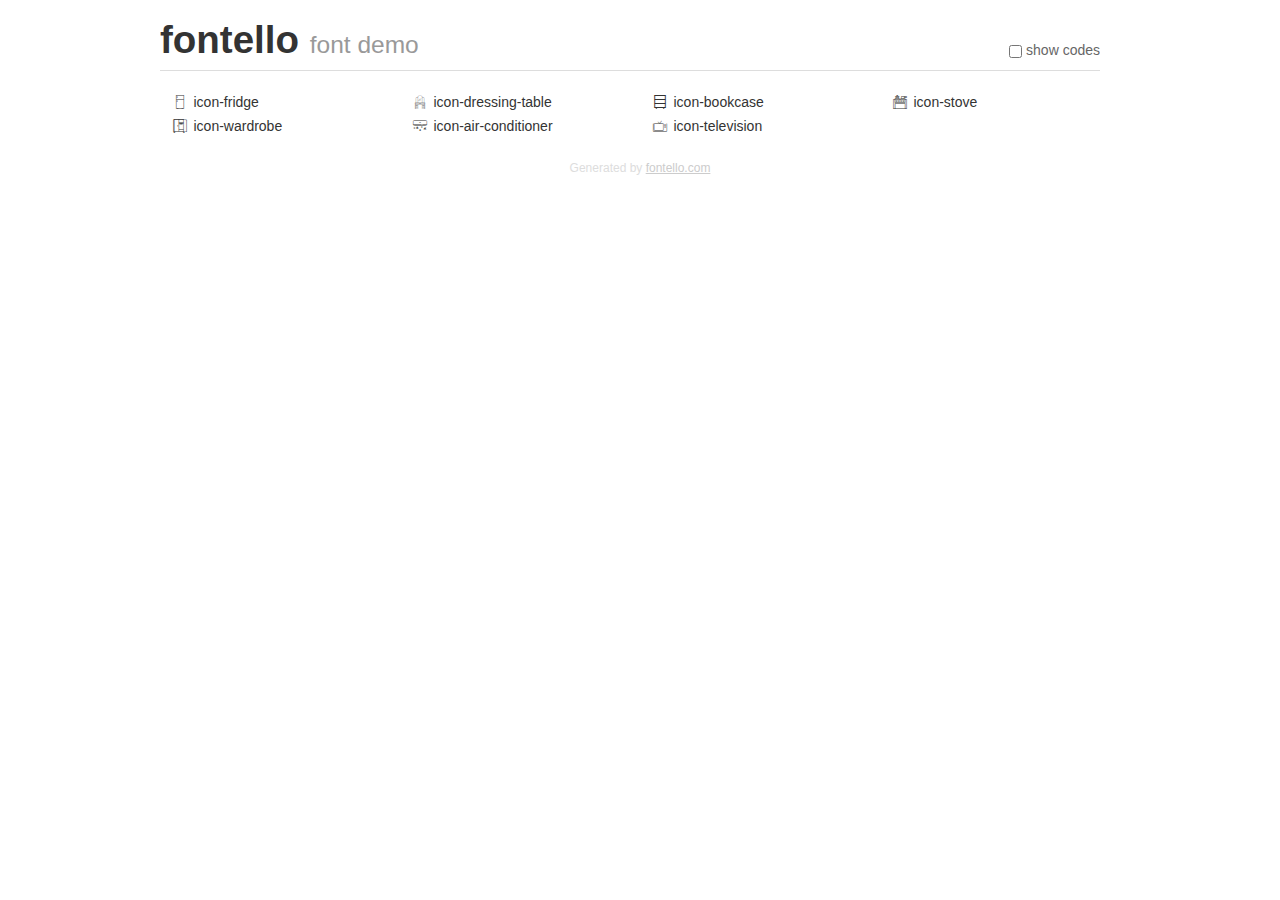
<file: designer/SVG/fontello-7904a9af/demo.html>
<!DOCTYPE html>
<html>
  <head><!--[if lt IE 9]><script language="javascript" type="text/javascript" src="//html5shim.googlecode.com/svn/trunk/html5.js"></script><![endif]-->
    <meta charset="UTF-8"><style>/*
 * Bootstrap v2.2.1
 *
 * Copyright 2012 Twitter, Inc
 * Licensed under the Apache License v2.0
 * http://www.apache.org/licenses/LICENSE-2.0
 *
 * Designed and built with all the love in the world @twitter by @mdo and @fat.
 */
.clearfix {
  *zoom: 1;
}
.clearfix:before,
.clearfix:after {
  display: table;
  content: "";
  line-height: 0;
}
.clearfix:after {
  clear: both;
}
html {
  font-size: 100%;
  -webkit-text-size-adjust: 100%;
  -ms-text-size-adjust: 100%;
}
a:focus {
  outline: thin dotted #333;
  outline: 5px auto -webkit-focus-ring-color;
  outline-offset: -2px;
}
a:hover,
a:active {
  outline: 0;
}
button,
input,
select,
textarea {
  margin: 0;
  font-size: 100%;
  vertical-align: middle;
}
button,
input {
  *overflow: visible;
  line-height: normal;
}
button::-moz-focus-inner,
input::-moz-focus-inner {
  padding: 0;
  border: 0;
}
body {
  margin: 0;
  font-family: "Helvetica Neue", Helvetica, Arial, sans-serif;
  font-size: 14px;
  line-height: 20px;
  color: #333;
  background-color: #fff;
}
a {
  color: #08c;
  text-decoration: none;
}
a:hover {
  color: #005580;
  text-decoration: underline;
}
.row {
  margin-left: -20px;
  *zoom: 1;
}
.row:before,
.row:after {
  display: table;
  content: "";
  line-height: 0;
}
.row:after {
  clear: both;
}
[class*="span"] {
  float: left;
  min-height: 1px;
  margin-left: 20px;
}
.container,
.navbar-static-top .container,
.navbar-fixed-top .container,
.navbar-fixed-bottom .container {
  width: 940px;
}
.span12 {
  width: 940px;
}
.span11 {
  width: 860px;
}
.span10 {
  width: 780px;
}
.span9 {
  width: 700px;
}
.span8 {
  width: 620px;
}
.span7 {
  width: 540px;
}
.span6 {
  width: 460px;
}
.span5 {
  width: 380px;
}
.span4 {
  width: 300px;
}
.span3 {
  width: 220px;
}
.span2 {
  width: 140px;
}
.span1 {
  width: 60px;
}
[class*="span"].pull-right,
.row-fluid [class*="span"].pull-right {
  float: right;
}
.container {
  margin-right: auto;
  margin-left: auto;
  *zoom: 1;
}
.container:before,
.container:after {
  display: table;
  content: "";
  line-height: 0;
}
.container:after {
  clear: both;
}
p {
  margin: 0 0 10px;
}
.lead {
  margin-bottom: 20px;
  font-size: 21px;
  font-weight: 200;
  line-height: 30px;
}
small {
  font-size: 85%;
}
h1 {
  margin: 10px 0;
  font-family: inherit;
  font-weight: bold;
  line-height: 20px;
  color: inherit;
  text-rendering: optimizelegibility;
}
h1 small {
  font-weight: normal;
  line-height: 1;
  color: #999;
}
h1 {
  line-height: 40px;
}
h1 {
  font-size: 38.5px;
}
h1 small {
  font-size: 24.5px;
}
body {
  margin-top: 90px;
}
.header {
  position: fixed;
  top: 0;
  left: 50%;
  margin-left: -480px;
  background-color: #fff;
  border-bottom: 1px solid #ddd;
  padding-top: 10px;
  z-index: 10;
}
.footer {
  color: #ddd;
  font-size: 12px;
  text-align: center;
  margin-top: 20px;
}
.footer a {
  color: #ccc;
  text-decoration: underline;
}
.the-icons {
  font-size: 14px;
  line-height: 24px;
}
.switch {
  position: absolute;
  right: 0;
  bottom: 10px;
  color: #666;
}
.switch input {
  margin-right: 0.3em;
}
.codesOn .i-name {
  display: none;
}
.codesOn .i-code {
  display: inline;
}
.i-code {
  display: none;
}
@font-face {
      font-family: 'fontello';
      src: url('./font/fontello.eot?21581336');
      src: url('./font/fontello.eot?21581336#iefix') format('embedded-opentype'),
           url('./font/fontello.woff?21581336') format('woff'),
           url('./font/fontello.ttf?21581336') format('truetype'),
           url('./font/fontello.svg?21581336#fontello') format('svg');
      font-weight: normal;
      font-style: normal;
    }
     
     
    .demo-icon
    {
      font-family: "fontello";
      font-style: normal;
      font-weight: normal;
      speak: none;
     
      display: inline-block;
      text-decoration: inherit;
      width: 1em;
      margin-right: .2em;
      text-align: center;
      /* opacity: .8; */
     
      /* For safety - reset parent styles, that can break glyph codes*/
      font-variant: normal;
      text-transform: none;
     
      /* fix buttons height, for twitter bootstrap */
      line-height: 1em;
     
      /* Animation center compensation - margins should be symmetric */
      /* remove if not needed */
      margin-left: .2em;
     
      /* You can be more comfortable with increased icons size */
      /* font-size: 120%; */
     
      /* Font smoothing. That was taken from TWBS */
      -webkit-font-smoothing: antialiased;
      -moz-osx-font-smoothing: grayscale;
     
      /* Uncomment for 3D effect */
      /* text-shadow: 1px 1px 1px rgba(127, 127, 127, 0.3); */
    }
     </style>
    <link rel="stylesheet" href="css/animation.css"><!--[if IE 7]><link rel="stylesheet" href="css/" + font.fontname + "-ie7.css"><![endif]-->
    <script>
      function toggleCodes(on) {
        var obj = document.getElementById('icons');
      
        if (on) {
          obj.className += ' codesOn';
        } else {
          obj.className = obj.className.replace(' codesOn', '');
        }
      }
      
    </script>
  </head>
  <body>
    <div class="container header">
      <h1>fontello <small>font demo</small></h1>
      <label class="switch">
        <input type="checkbox" onclick="toggleCodes(this.checked)">show codes
      </label>
    </div>
    <div class="container" id="icons">
      <div class="row">
        <div class="the-icons span3" title="Code: 0xe801"><i class="demo-icon icon-fridge">&#xe801;</i> <span class="i-name">icon-fridge</span><span class="i-code">0xe801</span></div>
        <div class="the-icons span3" title="Code: 0xe802"><i class="demo-icon icon-dressing-table">&#xe802;</i> <span class="i-name">icon-dressing-table</span><span class="i-code">0xe802</span></div>
        <div class="the-icons span3" title="Code: 0xe803"><i class="demo-icon icon-bookcase">&#xe803;</i> <span class="i-name">icon-bookcase</span><span class="i-code">0xe803</span></div>
        <div class="the-icons span3" title="Code: 0xe804"><i class="demo-icon icon-stove">&#xe804;</i> <span class="i-name">icon-stove</span><span class="i-code">0xe804</span></div>
      </div>
      <div class="row">
        <div class="the-icons span3" title="Code: 0xe805"><i class="demo-icon icon-wardrobe">&#xe805;</i> <span class="i-name">icon-wardrobe</span><span class="i-code">0xe805</span></div>
        <div class="the-icons span3" title="Code: 0xe806"><i class="demo-icon icon-air-conditioner">&#xe806;</i> <span class="i-name">icon-air-conditioner</span><span class="i-code">0xe806</span></div>
        <div class="the-icons span3" title="Code: 0xe807"><i class="demo-icon icon-television">&#xe807;</i> <span class="i-name">icon-television</span><span class="i-code">0xe807</span></div>
      </div>
    </div>
    <div class="container footer">Generated by <a href="http://fontello.com">fontello.com</a></div>
  </body>
</html>
</file>
<file: docs/assets/css/ie9.css>
/*
	Stellar by HTML5 UP
	html5up.net | @ajlkn
	Free for personal and commercial use under the CCA 3.0 license (html5up.net/license)
*/

/* Spotlight */

	.spotlight:after {
		content: '';
		display: block;
		clear: both;
	}

	.spotlight .content {
		float: left;
		width: 60%;
	}

	.spotlight .image {
		float: left;
	}

/* Features */

	.features:after {
		content: '';
		display: block;
		clear: both;
	}

	.features li {
		float: left;
	}

/* Statistics */

	.statistics {
		display: inline-block;
		width: auto;
	}

		.statistics:after {
			content: '';
			display: block;
			clear: both;
		}

		.statistics li {
			float: left;
			padding: 1.5em 2.5em;
		}

/* Footer */

	#footer > * {
		float: left;
	}

	#footer .copyright {
		clear: both;
	}
</file>
<file: docs/assets/css/ie8.css>
/*
	Stellar by HTML5 UP
	html5up.net | @ajlkn
	Free for personal and commercial use under the CCA 3.0 license (html5up.net/license)
*/

/* Type */

	body {
		color: #ffffff;
	}

/* Button */

	.button {
		position: relative;
		border: solid 1px !important;
	}

		.button.special {
			border: none !important;
		}

/* Icon */

	.icon.major {
		-ms-behavior: url("assets/js/ie/PIE.htc");
	}

		.icon.major:before {
			font-size: 4em;
			border: 0;
		}

/* Spotlight */

	.spotlight .image {
		position: relative;
		-ms-behavior: url("assets/js/ie/PIE.htc");
	}

		.spotlight .image img {
			position: relative;
			-ms-behavior: url("assets/js/ie/PIE.htc");
		}

/* Features */

	.features li {
		width: 29%;
	}

/* Footer */

	#footer > * {
		width: 50%;
		margin-left: 0;
	}

/* Main */

	#main > .main > .image.main:first-child {
		margin-top: 0;
		margin-left: 0;
		width: 100%;
	}
</file>
<file: docs/assets/css/Mysetting.css>
@charset "utf-8";

/* CSS Document */

/*
-webkit- (Chrome, Safari, newer versions of Opera, almost all iOS browsers (including Firefox for iOS); basically, any WebKit based browser)
-moz- (Firefox)
-o- (Old, pre-WebKit, versions of Opera)
-ms- (Internet Explorer and Microsoft Edge)

-webkit-
-moz-
-o-
-ms-
*/

/* main */

.features li:child {
	margin-top: 0;
}
/*
.features li:nth-child(1){
	margin-top: 0;
}*/

/* Google Map */

.iframe-rwd {
    position: relative;
    padding-bottom: 50%;
    padding-top: 30px;
    height: 0;
    overflow: hidden;
}
.iframe-rwd iframe {
    position: absolute;
    top: 0;
    left: 0;
    width: 100%;
    height: 100%;
}

/* Copyright information */

#ccImg
{
	width: 88px;
	height: 31px;
}

/* Photo Swipe */

/* Below attributes (in default-skin.css) will be overwrite by main.css
 * , so need the "!important" to keep it performing correctly
 */
.pswp__button--arrow--left,
.pswp__button--arrow--right,
.pswp__button--close,
.pswp__button--share,
.pswp__button--fs,
.pswp__button--zoom
{
	box-shadow: none !important;
	background-color: inherit !important;
}

.pswp__button--close,
.pswp__button--share,
.pswp__button--fs,
.pswp__button--zoom
{
	min-width: inherit;
}

.my-gallery > figure > a
{
	border-bottom: none; /* main.css line 1688 */
}						 /*a border-bottom: dotted 1px;*/
</file>
<file: docs/assets/css/PhotoSwipe/photoswipe.css>
/*! PhotoSwipe main CSS by Dmitry Semenov | photoswipe.com | MIT license */

.pswp {
    display: none;
    position: absolute;
    width: 100%;
    height: 100%;
    left: 0;
    top: 0;
    overflow: hidden;
    -ms-touch-action: none;
    touch-action: none;
    z-index: 1500;
    -webkit-text-size-adjust: 100%;
    -webkit-backface-visibility: hidden;
    outline: 0
}

.pswp * {
    -webkit-box-sizing: border-box;
    box-sizing: border-box
}

.pswp img {
    max-width: none
}

.pswp--animate_opacity {
    opacity: .001;
    will-change: opacity;
    -webkit-transition: opacity 333ms cubic-bezier(0.4, 0, 0.22, 1);
    transition: opacity 333ms cubic-bezier(0.4, 0, 0.22, 1)
}

.pswp--open {
    display: block
}

.pswp--zoom-allowed .pswp__img {
    cursor: -webkit-zoom-in;
    cursor: -moz-zoom-in;
    cursor: zoom-in
}

.pswp--zoomed-in .pswp__img {
    cursor: -webkit-grab;
    cursor: -moz-grab;
    cursor: grab
}

.pswp--dragging .pswp__img {
    cursor: -webkit-grabbing;
    cursor: -moz-grabbing;
    cursor: grabbing
}

.pswp__bg {
    position: absolute;
    left: 0;
    top: 0;
    width: 100%;
    height: 100%;
    background: #000;
    opacity: 0;
    -webkit-backface-visibility: hidden;
    will-change: opacity
}

.pswp__scroll-wrap {
    position: absolute;
    left: 0;
    top: 0;
    width: 100%;
    height: 100%;
    overflow: hidden
}

.pswp__container,
.pswp__zoom-wrap {
    -ms-touch-action: none;
    touch-action: none;
    position: absolute;
    left: 0;
    right: 0;
    top: 0;
    bottom: 0
}

.pswp__container,
.pswp__img {
    -webkit-user-select: none;
    -moz-user-select: none;
    -ms-user-select: none;
    user-select: none;
    -webkit-tap-highlight-color: transparent;
    -webkit-touch-callout: none
}

.pswp__zoom-wrap {
    position: absolute;
    width: 100%;
    -webkit-transform-origin: left top;
    -ms-transform-origin: left top;
    transform-origin: left top;
    -webkit-transition: -webkit-transform 333ms cubic-bezier(0.4, 0, 0.22, 1);
    transition: transform 333ms cubic-bezier(0.4, 0, 0.22, 1)
}

.pswp__bg {
    will-change: opacity;
    -webkit-transition: opacity 333ms cubic-bezier(0.4, 0, 0.22, 1);
    transition: opacity 333ms cubic-bezier(0.4, 0, 0.22, 1)
}

.pswp--animated-in .pswp__bg,
.pswp--animated-in .pswp__zoom-wrap {
    -webkit-transition: none;
    transition: none
}

.pswp__container,
.pswp__zoom-wrap {
    -webkit-backface-visibility: hidden
}

.pswp__item {
    position: absolute;
    left: 0;
    right: 0;
    top: 0;
    bottom: 0;
    overflow: hidden
}

.pswp__img {
    position: absolute;
    width: auto;
    height: auto;
    top: 0;
    left: 0
}

.pswp__img--placeholder {
    -webkit-backface-visibility: hidden
}

.pswp__img--placeholder--blank {
    background: #222
}

.pswp--ie .pswp__img {
    width: 100% !important;
    height: auto !important;
    left: 0;
    top: 0
}

.pswp__error-msg {
    position: absolute;
    left: 0;
    top: 50%;
    width: 100%;
    text-align: center;
    font-size: 14px;
    line-height: 16px;
    margin-top: -8px;
    color: #CCC
}

.pswp__error-msg a {
    color: #CCC;
    text-decoration: underline
}
</file>
<file: docs/assets/css/PhotoSwipe/default-skin.css>
/*! PhotoSwipe Default UI CSS by Dmitry Semenov | photoswipe.com | MIT license */

.pswp__button {
    width: 44px;
    height: 44px;
    position: relative;
    background: 0;
    cursor: pointer;
    overflow: visible;
    -webkit-appearance: none;
    display: block;
    border: 0;
    padding: 0;
    margin: 0;
    float: right;
    opacity: .75;
    -webkit-transition: opacity .2s;
    transition: opacity .2s;
    -webkit-box-shadow: none;
    box-shadow: none
}

.pswp__button:focus,
.pswp__button:hover {
    opacity: 1
}

.pswp__button:active {
    outline: 0;
    opacity: .9
}

.pswp__button::-moz-focus-inner {
    padding: 0;
    border: 0
}

.pswp__ui--over-close .pswp__button--close {
    opacity: 1
}

.pswp__button,
.pswp__button--arrow--left:before,
.pswp__button--arrow--right:before {
    background: url(default-skin.png) 0 0 no-repeat;
    background-size: 264px 88px;
    width: 44px;
    height: 44px
}

@media(-webkit-min-device-pixel-ratio:1.1),
(-webkit-min-device-pixel-ratio:1.09375),
(min-resolution:105dpi),
(min-resolution:1.1dppx) {
    .pswp--svg .pswp__button,
    .pswp--svg .pswp__button--arrow--left:before,
    .pswp--svg .pswp__button--arrow--right:before {
        background-image: url(default-skin.svg)
    }
    .pswp--svg .pswp__button--arrow--left,
    .pswp--svg .pswp__button--arrow--right {
        background: 0
    }
}

.pswp__button--close {
    background-position: 0 -44px
}

.pswp__button--share {
    background-position: -44px -44px
}

.pswp__button--fs {
    display: none
}

.pswp--supports-fs .pswp__button--fs {
    display: block
}

.pswp--fs .pswp__button--fs {
    background-position: -44px 0
}

.pswp__button--zoom {
    display: none;
    background-position: -88px 0
}

.pswp--zoom-allowed .pswp__button--zoom {
    display: block
}

.pswp--zoomed-in .pswp__button--zoom {
    background-position: -132px 0
}

.pswp--touch .pswp__button--arrow--left,
.pswp--touch .pswp__button--arrow--right {
    visibility: hidden
}

.pswp__button--arrow--left,
.pswp__button--arrow--right {
    background: 0;
    top: 50%;
    margin-top: -50px;
    width: 70px;
    height: 100px;
    position: absolute
}

.pswp__button--arrow--left {
    left: 0
}

.pswp__button--arrow--right {
    right: 0
}

.pswp__button--arrow--left:before,
.pswp__button--arrow--right:before {
    content: '';
    top: 35px;
    background-color: rgba(0, 0, 0, 0.3);
    height: 30px;
    width: 32px;
    position: absolute
}

.pswp__button--arrow--left:before {
    left: 6px;
    background-position: -138px -44px
}

.pswp__button--arrow--right:before {
    right: 6px;
    background-position: -94px -44px
}

.pswp__counter,
.pswp__share-modal {
    -webkit-user-select: none;
    -moz-user-select: none;
    -ms-user-select: none;
    user-select: none
}

.pswp__share-modal {
    display: block;
    background: rgba(0, 0, 0, 0.5);
    width: 100%;
    height: 100%;
    top: 0;
    left: 0;
    padding: 10px;
    position: absolute;
    z-index: 1600;
    opacity: 0;
    -webkit-transition: opacity .25s ease-out;
    transition: opacity .25s ease-out;
    -webkit-backface-visibility: hidden;
    will-change: opacity
}

.pswp__share-modal--hidden {
    display: none
}

.pswp__share-tooltip {
    z-index: 1620;
    position: absolute;
    background: #FFF;
    top: 56px;
    border-radius: 2px;
    display: block;
    width: auto;
    right: 44px;
    -webkit-box-shadow: 0 2px 5px rgba(0, 0, 0, 0.25);
    box-shadow: 0 2px 5px rgba(0, 0, 0, 0.25);
    -webkit-transform: translateY(6px);
    -ms-transform: translateY(6px);
    transform: translateY(6px);
    -webkit-transition: -webkit-transform .25s;
    transition: transform .25s;
    -webkit-backface-visibility: hidden;
    will-change: transform
}

.pswp__share-tooltip a {
    display: block;
    padding: 8px 12px;
    color: #000;
    text-decoration: none;
    font-size: 14px;
    line-height: 18px
}

.pswp__share-tooltip a:hover {
    text-decoration: none;
    color: #000
}

.pswp__share-tooltip a:first-child {
    border-radius: 2px 2px 0 0
}

.pswp__share-tooltip a:last-child {
    border-radius: 0 0 2px 2px
}

.pswp__share-modal--fade-in {
    opacity: 1
}

.pswp__share-modal--fade-in .pswp__share-tooltip {
    -webkit-transform: translateY(0);
    -ms-transform: translateY(0);
    transform: translateY(0)
}

.pswp--touch .pswp__share-tooltip a {
    padding: 16px 12px
}

a.pswp__share--facebook:before {
    content: '';
    display: block;
    width: 0;
    height: 0;
    position: absolute;
    top: -12px;
    right: 15px;
    border: 6px solid transparent;
    border-bottom-color: #FFF;
    -webkit-pointer-events: none;
    -moz-pointer-events: none;
    pointer-events: none
}

a.pswp__share--facebook:hover {
    background: #3e5c9a;
    color: #FFF
}

a.pswp__share--facebook:hover:before {
    border-bottom-color: #3e5c9a
}

a.pswp__share--twitter:hover {
    background: #55acee;
    color: #FFF
}

a.pswp__share--pinterest:hover {
    background: #CCC;
    color: #ce272d
}

a.pswp__share--download:hover {
    background: #DDD
}

.pswp__counter {
    position: absolute;
    left: 0;
    top: 0;
    height: 44px;
    font-size: 13px;
    line-height: 44px;
    color: #FFF;
    opacity: .75;
    padding: 0 10px
}

.pswp__caption {
    position: absolute;
    left: 0;
    bottom: 0;
    width: 100%;
    min-height: 44px
}

.pswp__caption small {
    font-size: 11px;
    color: #BBB
}

.pswp__caption__center {
    text-align: left;
    max-width: 420px;
    margin: 0 auto;
    font-size: 13px;
    padding: 10px;
    line-height: 20px;
    color: #CCC
}

.pswp__caption--empty {
    display: none
}

.pswp__caption--fake {
    visibility: hidden
}

.pswp__preloader {
    width: 44px;
    height: 44px;
    position: absolute;
    top: 0;
    left: 50%;
    margin-left: -22px;
    opacity: 0;
    -webkit-transition: opacity .25s ease-out;
    transition: opacity .25s ease-out;
    will-change: opacity;
    direction: ltr
}

.pswp__preloader__icn {
    width: 20px;
    height: 20px;
    margin: 12px
}

.pswp__preloader--active {
    opacity: 1
}

.pswp__preloader--active .pswp__preloader__icn {
    background: url(preloader.gif) 0 0 no-repeat
}

.pswp--css_animation .pswp__preloader--active {
    opacity: 1
}

.pswp--css_animation .pswp__preloader--active .pswp__preloader__icn {
    -webkit-animation: clockwise 500ms linear infinite;
    animation: clockwise 500ms linear infinite
}

.pswp--css_animation .pswp__preloader--active .pswp__preloader__donut {
    -webkit-animation: donut-rotate 1000ms cubic-bezier(0.4, 0, 0.22, 1) infinite;
    animation: donut-rotate 1000ms cubic-bezier(0.4, 0, 0.22, 1) infinite
}

.pswp--css_animation .pswp__preloader__icn {
    background: 0;
    opacity: .75;
    width: 14px;
    height: 14px;
    position: absolute;
    left: 15px;
    top: 15px;
    margin: 0
}

.pswp--css_animation .pswp__preloader__cut {
    position: relative;
    width: 7px;
    height: 14px;
    overflow: hidden
}

.pswp--css_animation .pswp__preloader__donut {
    -webkit-box-sizing: border-box;
    box-sizing: border-box;
    width: 14px;
    height: 14px;
    border: 2px solid #FFF;
    border-radius: 50%;
    border-left-color: transparent;
    border-bottom-color: transparent;
    position: absolute;
    top: 0;
    left: 0;
    background: 0;
    margin: 0
}

@media screen and (max-width:1024px) {
    .pswp__preloader {
        position: relative;
        left: auto;
        top: auto;
        margin: 0;
        float: right
    }
}

@-webkit-keyframes clockwise {
    0 {
        -webkit-transform: rotate(0);
        transform: rotate(0)
    }
    100% {
        -webkit-transform: rotate(360deg);
        transform: rotate(360deg)
    }
}

@keyframes clockwise {
    0 {
        -webkit-transform: rotate(0);
        transform: rotate(0)
    }
    100% {
        -webkit-transform: rotate(360deg);
        transform: rotate(360deg)
    }
}

@-webkit-keyframes donut-rotate {
    0 {
        -webkit-transform: rotate(0);
        transform: rotate(0)
    }
    50% {
        -webkit-transform: rotate(-140deg);
        transform: rotate(-140deg)
    }
    100% {
        -webkit-transform: rotate(0);
        transform: rotate(0)
    }
}

@keyframes donut-rotate {
    0 {
        -webkit-transform: rotate(0);
        transform: rotate(0)
    }
    50% {
        -webkit-transform: rotate(-140deg);
        transform: rotate(-140deg)
    }
    100% {
        -webkit-transform: rotate(0);
        transform: rotate(0)
    }
}

.pswp__ui {
    -webkit-font-smoothing: auto;
    visibility: visible;
    opacity: 1;
    z-index: 1550
}

.pswp__top-bar {
    position: absolute;
    left: 0;
    top: 0;
    height: 44px;
    width: 100%
}

.pswp__caption,
.pswp__top-bar,
.pswp--has_mouse .pswp__button--arrow--left,
.pswp--has_mouse .pswp__button--arrow--right {
    -webkit-backface-visibility: hidden;
    will-change: opacity;
    -webkit-transition: opacity 333ms cubic-bezier(0.4, 0, 0.22, 1);
    transition: opacity 333ms cubic-bezier(0.4, 0, 0.22, 1)
}

.pswp--has_mouse .pswp__button--arrow--left,
.pswp--has_mouse .pswp__button--arrow--right {
    visibility: visible
}

.pswp__top-bar,
.pswp__caption {
    background-color: rgba(0, 0, 0, 0.5)
}

.pswp__ui--fit .pswp__top-bar,
.pswp__ui--fit .pswp__caption {
    background-color: rgba(0, 0, 0, 0.3)
}

.pswp__ui--idle .pswp__top-bar {
    opacity: 0
}

.pswp__ui--idle .pswp__button--arrow--left,
.pswp__ui--idle .pswp__button--arrow--right {
    opacity: 0
}

.pswp__ui--hidden .pswp__top-bar,
.pswp__ui--hidden .pswp__caption,
.pswp__ui--hidden .pswp__button--arrow--left,
.pswp__ui--hidden .pswp__button--arrow--right {
    opacity: .001
}

.pswp__ui--one-slide .pswp__button--arrow--left,
.pswp__ui--one-slide .pswp__button--arrow--right,
.pswp__ui--one-slide .pswp__counter {
    display: none
}

.pswp__element--disabled {
    display: none !important
}

.pswp--minimal--dark .pswp__top-bar {
    background: 0
}
</file>
<file: docs/assets/css/PhotoSwipe/style.css>
.my-gallery {
  width: 100%;
  float: left;
}
.my-gallery img {
  width: 100%;
  height: auto;
}
.my-gallery figure {
  display: block;
  float: left;
  margin: 0 5px 5px 0;
  width: 150px;
}
.my-gallery figcaption {
  display: none;
}
</file>
<file: docs/assets/css/main.css>
/*@import url(font-awesome.min.css);*/
/*@import url(all.css);*/
@import "https://fonts.googleapis.com/css?family=Source+Sans+Pro:300,400";

/*
	Stellar by HTML5 UP
	html5up.net | @ajlkn
	Free for personal and commercial use under the CCA 3.0 license (html5up.net/license)
*/

/* Reset */

	html, body, div, span, applet, object, iframe, h1, h2, h3, h4, h5, h6, p, blockquote, pre, a, abbr, acronym, address, big, cite, code, del, dfn, em, img, ins, kbd, q, s, samp, small, strike, strong, sub, sup, tt, var, b, u, i, center, dl, dt, dd, ol, ul, li, fieldset, form, label, legend, table, caption, tbody, tfoot, thead, tr, th, td, article, aside, canvas, details, embed, figure, figcaption, footer, header, hgroup, menu, nav, output, ruby, section, summary, time, mark, audio, video {
		margin: 0;
		padding: 0;
		border: 0;
		font-size: 100%;
		font: inherit;
		vertical-align: baseline;
	}

	article, aside, details, figcaption, figure, footer, header, hgroup, menu, nav, section {
		display: block;
	}

	body {
		line-height: 1;
	}

	ol, ul {
		list-style: none;
	}

	blockquote, q {
		quotes: none;
	}

	blockquote:before, blockquote:after, q:before, q:after {
		content: '';
		content: none;
	}

	table {
		border-collapse: collapse;
		border-spacing: 0;
	}

	body {
		-webkit-text-size-adjust: none;
	}

/* Box Model */

	*, *:before, *:after {
		-moz-box-sizing: border-box;
		-webkit-box-sizing: border-box;
		box-sizing: border-box;
	}

/* Grid */

	.row {
		border-bottom: solid 1px transparent;
		-moz-box-sizing: border-box;
		-webkit-box-sizing: border-box;
		box-sizing: border-box;
	}

	.row > * {
		float: left;
		-moz-box-sizing: border-box;
		-webkit-box-sizing: border-box;
		box-sizing: border-box;
	}

	.row:after, .row:before {
		content: '';
		display: block;
		clear: both;
		height: 0;
	}

	.row.uniform > * > :first-child {
		margin-top: 0;
	}

	.row.uniform > * > :last-child {
		margin-bottom: 0;
	}

	.row.\30 \25 > * {
		padding: 0 0 0 0em;
	}

	.row.\30 \25 {
		margin: 0 0 -1px 0em;
	}

	.row.uniform.\30 \25 > * {
		padding: 0em 0 0 0em;
	}

	.row.uniform.\30 \25 {
		margin: 0em 0 -1px 0em;
	}

	.row > * {
		padding: 0 0 0 1.5em;
	}

	.row {
		margin: 0 0 -1px -1.5em;
	}

	.row.uniform > * {
		padding: 1.5em 0 0 1.5em;
	}

	.row.uniform {
		margin: -1.5em 0 -1px -1.5em;
	}

	.row.\32 00\25 > * {
		padding: 0 0 0 3em;
	}

	.row.\32 00\25 {
		margin: 0 0 -1px -3em;
	}

	.row.uniform.\32 00\25 > * {
		padding: 3em 0 0 3em;
	}

	.row.uniform.\32 00\25 {
		margin: -3em 0 -1px -3em;
	}

	.row.\31 50\25 > * {
		padding: 0 0 0 2.25em;
	}

	.row.\31 50\25 {
		margin: 0 0 -1px -2.25em;
	}

	.row.uniform.\31 50\25 > * {
		padding: 2.25em 0 0 2.25em;
	}

	.row.uniform.\31 50\25 {
		margin: -2.25em 0 -1px -2.25em;
	}

	.row.\35 0\25 > * {
		padding: 0 0 0 0.75em;
	}

	.row.\35 0\25 {
		margin: 0 0 -1px -0.75em;
	}

	.row.uniform.\35 0\25 > * {
		padding: 0.75em 0 0 0.75em;
	}

	.row.uniform.\35 0\25 {
		margin: -0.75em 0 -1px -0.75em;
	}

	.row.\32 5\25 > * {
		padding: 0 0 0 0.375em;
	}

	.row.\32 5\25 {
		margin: 0 0 -1px -0.375em;
	}

	.row.uniform.\32 5\25 > * {
		padding: 0.375em 0 0 0.375em;
	}

	.row.uniform.\32 5\25 {
		margin: -0.375em 0 -1px -0.375em;
	}

	.\31 2u, .\31 2u\24 {
		width: 100%;
		clear: none;
		margin-left: 0;
	}

	.\31 1u, .\31 1u\24 {
		width: 91.6666666667%;
		clear: none;
		margin-left: 0;
	}

	.\31 0u, .\31 0u\24 {
		width: 83.3333333333%;
		clear: none;
		margin-left: 0;
	}

	.\39 u, .\39 u\24 {
		width: 75%;
		clear: none;
		margin-left: 0;
	}

	.\38 u, .\38 u\24 {
		width: 66.6666666667%;
		clear: none;
		margin-left: 0;
	}

	.\37 u, .\37 u\24 {
		width: 58.3333333333%;
		clear: none;
		margin-left: 0;
	}

	.\36 u, .\36 u\24 {
		width: 50%;
		clear: none;
		margin-left: 0;
	}

	.\35 u, .\35 u\24 {
		width: 41.6666666667%;
		clear: none;
		margin-left: 0;
	}

	.\34 u, .\34 u\24 {
		width: 33.3333333333%;
		clear: none;
		margin-left: 0;
	}

	.\33 u, .\33 u\24 {
		width: 25%;
		clear: none;
		margin-left: 0;
	}

	.\32 u, .\32 u\24 {
		width: 16.6666666667%;
		clear: none;
		margin-left: 0;
	}

	.\31 u, .\31 u\24 {
		width: 8.3333333333%;
		clear: none;
		margin-left: 0;
	}

	.\31 2u\24 + *,
	.\31 1u\24 + *,
	.\31 0u\24 + *,
	.\39 u\24 + *,
	.\38 u\24 + *,
	.\37 u\24 + *,
	.\36 u\24 + *,
	.\35 u\24 + *,
	.\34 u\24 + *,
	.\33 u\24 + *,
	.\32 u\24 + *,
	.\31 u\24 + * {
		clear: left;
	}

	.\-11u {
		margin-left: 91.66667%;
	}

	.\-10u {
		margin-left: 83.33333%;
	}

	.\-9u {
		margin-left: 75%;
	}

	.\-8u {
		margin-left: 66.66667%;
	}

	.\-7u {
		margin-left: 58.33333%;
	}

	.\-6u {
		margin-left: 50%;
	}

	.\-5u {
		margin-left: 41.66667%;
	}

	.\-4u {
		margin-left: 33.33333%;
	}

	.\-3u {
		margin-left: 25%;
	}

	.\-2u {
		margin-left: 16.66667%;
	}

	.\-1u {
		margin-left: 8.33333%;
	}

	@media screen and (max-width: 1680px) {

		.row > * {
			padding: 0 0 0 1.5em;
		}

		.row {
			margin: 0 0 -1px -1.5em;
		}

		.row.uniform > * {
			padding: 1.5em 0 0 1.5em;
		}

		.row.uniform {
			margin: -1.5em 0 -1px -1.5em;
		}

		.row.\32 00\25 > * {
			padding: 0 0 0 3em;
		}

		.row.\32 00\25 {
			margin: 0 0 -1px -3em;
		}

		.row.uniform.\32 00\25 > * {
			padding: 3em 0 0 3em;
		}

		.row.uniform.\32 00\25 {
			margin: -3em 0 -1px -3em;
		}

		.row.\31 50\25 > * {
			padding: 0 0 0 2.25em;
		}

		.row.\31 50\25 {
			margin: 0 0 -1px -2.25em;
		}

		.row.uniform.\31 50\25 > * {
			padding: 2.25em 0 0 2.25em;
		}

		.row.uniform.\31 50\25 {
			margin: -2.25em 0 -1px -2.25em;
		}

		.row.\35 0\25 > * {
			padding: 0 0 0 0.75em;
		}

		.row.\35 0\25 {
			margin: 0 0 -1px -0.75em;
		}

		.row.uniform.\35 0\25 > * {
			padding: 0.75em 0 0 0.75em;
		}

		.row.uniform.\35 0\25 {
			margin: -0.75em 0 -1px -0.75em;
		}

		.row.\32 5\25 > * {
			padding: 0 0 0 0.375em;
		}

		.row.\32 5\25 {
			margin: 0 0 -1px -0.375em;
		}

		.row.uniform.\32 5\25 > * {
			padding: 0.375em 0 0 0.375em;
		}

		.row.uniform.\32 5\25 {
			margin: -0.375em 0 -1px -0.375em;
		}

		.\31 2u\28xlarge\29, .\31 2u\24\28xlarge\29 {
			width: 100%;
			clear: none;
			margin-left: 0;
		}

		.\31 1u\28xlarge\29, .\31 1u\24\28xlarge\29 {
			width: 91.6666666667%;
			clear: none;
			margin-left: 0;
		}

		.\31 0u\28xlarge\29, .\31 0u\24\28xlarge\29 {
			width: 83.3333333333%;
			clear: none;
			margin-left: 0;
		}

		.\39 u\28xlarge\29, .\39 u\24\28xlarge\29 {
			width: 75%;
			clear: none;
			margin-left: 0;
		}

		.\38 u\28xlarge\29, .\38 u\24\28xlarge\29 {
			width: 66.6666666667%;
			clear: none;
			margin-left: 0;
		}

		.\37 u\28xlarge\29, .\37 u\24\28xlarge\29 {
			width: 58.3333333333%;
			clear: none;
			margin-left: 0;
		}

		.\36 u\28xlarge\29, .\36 u\24\28xlarge\29 {
			width: 50%;
			clear: none;
			margin-left: 0;
		}

		.\35 u\28xlarge\29, .\35 u\24\28xlarge\29 {
			width: 41.6666666667%;
			clear: none;
			margin-left: 0;
		}

		.\34 u\28xlarge\29, .\34 u\24\28xlarge\29 {
			width: 33.3333333333%;
			clear: none;
			margin-left: 0;
		}

		.\33 u\28xlarge\29, .\33 u\24\28xlarge\29 {
			width: 25%;
			clear: none;
			margin-left: 0;
		}

		.\32 u\28xlarge\29, .\32 u\24\28xlarge\29 {
			width: 16.6666666667%;
			clear: none;
			margin-left: 0;
		}

		.\31 u\28xlarge\29, .\31 u\24\28xlarge\29 {
			width: 8.3333333333%;
			clear: none;
			margin-left: 0;
		}

		.\31 2u\24\28xlarge\29 + *,
		.\31 1u\24\28xlarge\29 + *,
		.\31 0u\24\28xlarge\29 + *,
		.\39 u\24\28xlarge\29 + *,
		.\38 u\24\28xlarge\29 + *,
		.\37 u\24\28xlarge\29 + *,
		.\36 u\24\28xlarge\29 + *,
		.\35 u\24\28xlarge\29 + *,
		.\34 u\24\28xlarge\29 + *,
		.\33 u\24\28xlarge\29 + *,
		.\32 u\24\28xlarge\29 + *,
		.\31 u\24\28xlarge\29 + * {
			clear: left;
		}

		.\-11u\28xlarge\29 {
			margin-left: 91.66667%;
		}

		.\-10u\28xlarge\29 {
			margin-left: 83.33333%;
		}

		.\-9u\28xlarge\29 {
			margin-left: 75%;
		}

		.\-8u\28xlarge\29 {
			margin-left: 66.66667%;
		}

		.\-7u\28xlarge\29 {
			margin-left: 58.33333%;
		}

		.\-6u\28xlarge\29 {
			margin-left: 50%;
		}

		.\-5u\28xlarge\29 {
			margin-left: 41.66667%;
		}

		.\-4u\28xlarge\29 {
			margin-left: 33.33333%;
		}

		.\-3u\28xlarge\29 {
			margin-left: 25%;
		}

		.\-2u\28xlarge\29 {
			margin-left: 16.66667%;
		}

		.\-1u\28xlarge\29 {
			margin-left: 8.33333%;
		}

	}

	@media screen and (max-width: 1280px) {

		.row > * {
			padding: 0 0 0 1.5em;
		}

		.row {
			margin: 0 0 -1px -1.5em;
		}

		.row.uniform > * {
			padding: 1.5em 0 0 1.5em;
		}

		.row.uniform {
			margin: -1.5em 0 -1px -1.5em;
		}

		.row.\32 00\25 > * {
			padding: 0 0 0 3em;
		}

		.row.\32 00\25 {
			margin: 0 0 -1px -3em;
		}

		.row.uniform.\32 00\25 > * {
			padding: 3em 0 0 3em;
		}

		.row.uniform.\32 00\25 {
			margin: -3em 0 -1px -3em;
		}

		.row.\31 50\25 > * {
			padding: 0 0 0 2.25em;
		}

		.row.\31 50\25 {
			margin: 0 0 -1px -2.25em;
		}

		.row.uniform.\31 50\25 > * {
			padding: 2.25em 0 0 2.25em;
		}

		.row.uniform.\31 50\25 {
			margin: -2.25em 0 -1px -2.25em;
		}

		.row.\35 0\25 > * {
			padding: 0 0 0 0.75em;
		}

		.row.\35 0\25 {
			margin: 0 0 -1px -0.75em;
		}

		.row.uniform.\35 0\25 > * {
			padding: 0.75em 0 0 0.75em;
		}

		.row.uniform.\35 0\25 {
			margin: -0.75em 0 -1px -0.75em;
		}

		.row.\32 5\25 > * {
			padding: 0 0 0 0.375em;
		}

		.row.\32 5\25 {
			margin: 0 0 -1px -0.375em;
		}

		.row.uniform.\32 5\25 > * {
			padding: 0.375em 0 0 0.375em;
		}

		.row.uniform.\32 5\25 {
			margin: -0.375em 0 -1px -0.375em;
		}

		.\31 2u\28large\29, .\31 2u\24\28large\29 {
			width: 100%;
			clear: none;
			margin-left: 0;
		}

		.\31 1u\28large\29, .\31 1u\24\28large\29 {
			width: 91.6666666667%;
			clear: none;
			margin-left: 0;
		}

		.\31 0u\28large\29, .\31 0u\24\28large\29 {
			width: 83.3333333333%;
			clear: none;
			margin-left: 0;
		}

		.\39 u\28large\29, .\39 u\24\28large\29 {
			width: 75%;
			clear: none;
			margin-left: 0;
		}

		.\38 u\28large\29, .\38 u\24\28large\29 {
			width: 66.6666666667%;
			clear: none;
			margin-left: 0;
		}

		.\37 u\28large\29, .\37 u\24\28large\29 {
			width: 58.3333333333%;
			clear: none;
			margin-left: 0;
		}

		.\36 u\28large\29, .\36 u\24\28large\29 {
			width: 50%;
			clear: none;
			margin-left: 0;
		}

		.\35 u\28large\29, .\35 u\24\28large\29 {
			width: 41.6666666667%;
			clear: none;
			margin-left: 0;
		}

		.\34 u\28large\29, .\34 u\24\28large\29 {
			width: 33.3333333333%;
			clear: none;
			margin-left: 0;
		}

		.\33 u\28large\29, .\33 u\24\28large\29 {
			width: 25%;
			clear: none;
			margin-left: 0;
		}

		.\32 u\28large\29, .\32 u\24\28large\29 {
			width: 16.6666666667%;
			clear: none;
			margin-left: 0;
		}

		.\31 u\28large\29, .\31 u\24\28large\29 {
			width: 8.3333333333%;
			clear: none;
			margin-left: 0;
		}

		.\31 2u\24\28large\29 + *,
		.\31 1u\24\28large\29 + *,
		.\31 0u\24\28large\29 + *,
		.\39 u\24\28large\29 + *,
		.\38 u\24\28large\29 + *,
		.\37 u\24\28large\29 + *,
		.\36 u\24\28large\29 + *,
		.\35 u\24\28large\29 + *,
		.\34 u\24\28large\29 + *,
		.\33 u\24\28large\29 + *,
		.\32 u\24\28large\29 + *,
		.\31 u\24\28large\29 + * {
			clear: left;
		}

		.\-11u\28large\29 {
			margin-left: 91.66667%;
		}

		.\-10u\28large\29 {
			margin-left: 83.33333%;
		}

		.\-9u\28large\29 {
			margin-left: 75%;
		}

		.\-8u\28large\29 {
			margin-left: 66.66667%;
		}

		.\-7u\28large\29 {
			margin-left: 58.33333%;
		}

		.\-6u\28large\29 {
			margin-left: 50%;
		}

		.\-5u\28large\29 {
			margin-left: 41.66667%;
		}

		.\-4u\28large\29 {
			margin-left: 33.33333%;
		}

		.\-3u\28large\29 {
			margin-left: 25%;
		}

		.\-2u\28large\29 {
			margin-left: 16.66667%;
		}

		.\-1u\28large\29 {
			margin-left: 8.33333%;
		}

	}

	@media screen and (max-width: 980px) {

		.row > * {
			padding: 0 0 0 1.5em;
		}

		.row {
			margin: 0 0 -1px -1.5em;
		}

		.row.uniform > * {
			padding: 1.5em 0 0 1.5em;
		}

		.row.uniform {
			margin: -1.5em 0 -1px -1.5em;
		}

		.row.\32 00\25 > * {
			padding: 0 0 0 3em;
		}

		.row.\32 00\25 {
			margin: 0 0 -1px -3em;
		}

		.row.uniform.\32 00\25 > * {
			padding: 3em 0 0 3em;
		}

		.row.uniform.\32 00\25 {
			margin: -3em 0 -1px -3em;
		}

		.row.\31 50\25 > * {
			padding: 0 0 0 2.25em;
		}

		.row.\31 50\25 {
			margin: 0 0 -1px -2.25em;
		}

		.row.uniform.\31 50\25 > * {
			padding: 2.25em 0 0 2.25em;
		}

		.row.uniform.\31 50\25 {
			margin: -2.25em 0 -1px -2.25em;
		}

		.row.\35 0\25 > * {
			padding: 0 0 0 0.75em;
		}

		.row.\35 0\25 {
			margin: 0 0 -1px -0.75em;
		}

		.row.uniform.\35 0\25 > * {
			padding: 0.75em 0 0 0.75em;
		}

		.row.uniform.\35 0\25 {
			margin: -0.75em 0 -1px -0.75em;
		}

		.row.\32 5\25 > * {
			padding: 0 0 0 0.375em;
		}

		.row.\32 5\25 {
			margin: 0 0 -1px -0.375em;
		}

		.row.uniform.\32 5\25 > * {
			padding: 0.375em 0 0 0.375em;
		}

		.row.uniform.\32 5\25 {
			margin: -0.375em 0 -1px -0.375em;
		}

		.\31 2u\28medium\29, .\31 2u\24\28medium\29 {
			width: 100%;
			clear: none;
			margin-left: 0;
		}

		.\31 1u\28medium\29, .\31 1u\24\28medium\29 {
			width: 91.6666666667%;
			clear: none;
			margin-left: 0;
		}

		.\31 0u\28medium\29, .\31 0u\24\28medium\29 {
			width: 83.3333333333%;
			clear: none;
			margin-left: 0;
		}

		.\39 u\28medium\29, .\39 u\24\28medium\29 {
			width: 75%;
			clear: none;
			margin-left: 0;
		}

		.\38 u\28medium\29, .\38 u\24\28medium\29 {
			width: 66.6666666667%;
			clear: none;
			margin-left: 0;
		}

		.\37 u\28medium\29, .\37 u\24\28medium\29 {
			width: 58.3333333333%;
			clear: none;
			margin-left: 0;
		}

		.\36 u\28medium\29, .\36 u\24\28medium\29 {
			width: 50%;
			clear: none;
			margin-left: 0;
		}

		.\35 u\28medium\29, .\35 u\24\28medium\29 {
			width: 41.6666666667%;
			clear: none;
			margin-left: 0;
		}

		.\34 u\28medium\29, .\34 u\24\28medium\29 {
			width: 33.3333333333%;
			clear: none;
			margin-left: 0;
		}

		.\33 u\28medium\29, .\33 u\24\28medium\29 {
			width: 25%;
			clear: none;
			margin-left: 0;
		}

		.\32 u\28medium\29, .\32 u\24\28medium\29 {
			width: 16.6666666667%;
			clear: none;
			margin-left: 0;
		}

		.\31 u\28medium\29, .\31 u\24\28medium\29 {
			width: 8.3333333333%;
			clear: none;
			margin-left: 0;
		}

		.\31 2u\24\28medium\29 + *,
		.\31 1u\24\28medium\29 + *,
		.\31 0u\24\28medium\29 + *,
		.\39 u\24\28medium\29 + *,
		.\38 u\24\28medium\29 + *,
		.\37 u\24\28medium\29 + *,
		.\36 u\24\28medium\29 + *,
		.\35 u\24\28medium\29 + *,
		.\34 u\24\28medium\29 + *,
		.\33 u\24\28medium\29 + *,
		.\32 u\24\28medium\29 + *,
		.\31 u\24\28medium\29 + * {
			clear: left;
		}

		.\-11u\28medium\29 {
			margin-left: 91.66667%;
		}

		.\-10u\28medium\29 {
			margin-left: 83.33333%;
		}

		.\-9u\28medium\29 {
			margin-left: 75%;
		}

		.\-8u\28medium\29 {
			margin-left: 66.66667%;
		}

		.\-7u\28medium\29 {
			margin-left: 58.33333%;
		}

		.\-6u\28medium\29 {
			margin-left: 50%;
		}

		.\-5u\28medium\29 {
			margin-left: 41.66667%;
		}

		.\-4u\28medium\29 {
			margin-left: 33.33333%;
		}

		.\-3u\28medium\29 {
			margin-left: 25%;
		}

		.\-2u\28medium\29 {
			margin-left: 16.66667%;
		}

		.\-1u\28medium\29 {
			margin-left: 8.33333%;
		}

	}

	@media screen and (max-width: 736px) {

		.row > * {
			padding: 0 0 0 1em;
		}

		.row {
			margin: 0 0 -1px -1em;
		}

		.row.uniform > * {
			padding: 1em 0 0 1em;
		}

		.row.uniform {
			margin: -1em 0 -1px -1em;
		}

		.row.\32 00\25 > * {
			padding: 0 0 0 2em;
		}

		.row.\32 00\25 {
			margin: 0 0 -1px -2em;
		}

		.row.uniform.\32 00\25 > * {
			padding: 2em 0 0 2em;
		}

		.row.uniform.\32 00\25 {
			margin: -2em 0 -1px -2em;
		}

		.row.\31 50\25 > * {
			padding: 0 0 0 1.5em;
		}

		.row.\31 50\25 {
			margin: 0 0 -1px -1.5em;
		}

		.row.uniform.\31 50\25 > * {
			padding: 1.5em 0 0 1.5em;
		}

		.row.uniform.\31 50\25 {
			margin: -1.5em 0 -1px -1.5em;
		}

		.row.\35 0\25 > * {
			padding: 0 0 0 0.5em;
		}

		.row.\35 0\25 {
			margin: 0 0 -1px -0.5em;
		}

		.row.uniform.\35 0\25 > * {
			padding: 0.5em 0 0 0.5em;
		}

		.row.uniform.\35 0\25 {
			margin: -0.5em 0 -1px -0.5em;
		}

		.row.\32 5\25 > * {
			padding: 0 0 0 0.25em;
		}

		.row.\32 5\25 {
			margin: 0 0 -1px -0.25em;
		}

		.row.uniform.\32 5\25 > * {
			padding: 0.25em 0 0 0.25em;
		}

		.row.uniform.\32 5\25 {
			margin: -0.25em 0 -1px -0.25em;
		}

		.\31 2u\28small\29, .\31 2u\24\28small\29 {
			width: 100%;
			clear: none;
			margin-left: 0;
		}

		.\31 1u\28small\29, .\31 1u\24\28small\29 {
			width: 91.6666666667%;
			clear: none;
			margin-left: 0;
		}

		.\31 0u\28small\29, .\31 0u\24\28small\29 {
			width: 83.3333333333%;
			clear: none;
			margin-left: 0;
		}

		.\39 u\28small\29, .\39 u\24\28small\29 {
			width: 75%;
			clear: none;
			margin-left: 0;
		}

		.\38 u\28small\29, .\38 u\24\28small\29 {
			width: 66.6666666667%;
			clear: none;
			margin-left: 0;
		}

		.\37 u\28small\29, .\37 u\24\28small\29 {
			width: 58.3333333333%;
			clear: none;
			margin-left: 0;
		}

		.\36 u\28small\29, .\36 u\24\28small\29 {
			width: 50%;
			clear: none;
			margin-left: 0;
		}

		.\35 u\28small\29, .\35 u\24\28small\29 {
			width: 41.6666666667%;
			clear: none;
			margin-left: 0;
		}

		.\34 u\28small\29, .\34 u\24\28small\29 {
			width: 33.3333333333%;
			clear: none;
			margin-left: 0;
		}

		.\33 u\28small\29, .\33 u\24\28small\29 {
			width: 25%;
			clear: none;
			margin-left: 0;
		}

		.\32 u\28small\29, .\32 u\24\28small\29 {
			width: 16.6666666667%;
			clear: none;
			margin-left: 0;
		}

		.\31 u\28small\29, .\31 u\24\28small\29 {
			width: 8.3333333333%;
			clear: none;
			margin-left: 0;
		}

		.\31 2u\24\28small\29 + *,
		.\31 1u\24\28small\29 + *,
		.\31 0u\24\28small\29 + *,
		.\39 u\24\28small\29 + *,
		.\38 u\24\28small\29 + *,
		.\37 u\24\28small\29 + *,
		.\36 u\24\28small\29 + *,
		.\35 u\24\28small\29 + *,
		.\34 u\24\28small\29 + *,
		.\33 u\24\28small\29 + *,
		.\32 u\24\28small\29 + *,
		.\31 u\24\28small\29 + * {
			clear: left;
		}

		.\-11u\28small\29 {
			margin-left: 91.66667%;
		}

		.\-10u\28small\29 {
			margin-left: 83.33333%;
		}

		.\-9u\28small\29 {
			margin-left: 75%;
		}

		.\-8u\28small\29 {
			margin-left: 66.66667%;
		}

		.\-7u\28small\29 {
			margin-left: 58.33333%;
		}

		.\-6u\28small\29 {
			margin-left: 50%;
		}

		.\-5u\28small\29 {
			margin-left: 41.66667%;
		}

		.\-4u\28small\29 {
			margin-left: 33.33333%;
		}

		.\-3u\28small\29 {
			margin-left: 25%;
		}

		.\-2u\28small\29 {
			margin-left: 16.66667%;
		}

		.\-1u\28small\29 {
			margin-left: 8.33333%;
		}

	}

	@media screen and (max-width: 480px) {

		.row > * {
			padding: 0 0 0 1em;
		}

		.row {
			margin: 0 0 -1px -1em;
		}

		.row.uniform > * {
			padding: 1em 0 0 1em;
		}

		.row.uniform {
			margin: -1em 0 -1px -1em;
		}

		.row.\32 00\25 > * {
			padding: 0 0 0 2em;
		}

		.row.\32 00\25 {
			margin: 0 0 -1px -2em;
		}

		.row.uniform.\32 00\25 > * {
			padding: 2em 0 0 2em;
		}

		.row.uniform.\32 00\25 {
			margin: -2em 0 -1px -2em;
		}

		.row.\31 50\25 > * {
			padding: 0 0 0 1.5em;
		}

		.row.\31 50\25 {
			margin: 0 0 -1px -1.5em;
		}

		.row.uniform.\31 50\25 > * {
			padding: 1.5em 0 0 1.5em;
		}

		.row.uniform.\31 50\25 {
			margin: -1.5em 0 -1px -1.5em;
		}

		.row.\35 0\25 > * {
			padding: 0 0 0 0.5em;
		}

		.row.\35 0\25 {
			margin: 0 0 -1px -0.5em;
		}

		.row.uniform.\35 0\25 > * {
			padding: 0.5em 0 0 0.5em;
		}

		.row.uniform.\35 0\25 {
			margin: -0.5em 0 -1px -0.5em;
		}

		.row.\32 5\25 > * {
			padding: 0 0 0 0.25em;
		}

		.row.\32 5\25 {
			margin: 0 0 -1px -0.25em;
		}

		.row.uniform.\32 5\25 > * {
			padding: 0.25em 0 0 0.25em;
		}

		.row.uniform.\32 5\25 {
			margin: -0.25em 0 -1px -0.25em;
		}

		.\31 2u\28xsmall\29, .\31 2u\24\28xsmall\29 {
			width: 100%;
			clear: none;
			margin-left: 0;
		}

		.\31 1u\28xsmall\29, .\31 1u\24\28xsmall\29 {
			width: 91.6666666667%;
			clear: none;
			margin-left: 0;
		}

		.\31 0u\28xsmall\29, .\31 0u\24\28xsmall\29 {
			width: 83.3333333333%;
			clear: none;
			margin-left: 0;
		}

		.\39 u\28xsmall\29, .\39 u\24\28xsmall\29 {
			width: 75%;
			clear: none;
			margin-left: 0;
		}

		.\38 u\28xsmall\29, .\38 u\24\28xsmall\29 {
			width: 66.6666666667%;
			clear: none;
			margin-left: 0;
		}

		.\37 u\28xsmall\29, .\37 u\24\28xsmall\29 {
			width: 58.3333333333%;
			clear: none;
			margin-left: 0;
		}

		.\36 u\28xsmall\29, .\36 u\24\28xsmall\29 {
			width: 50%;
			clear: none;
			margin-left: 0;
		}

		.\35 u\28xsmall\29, .\35 u\24\28xsmall\29 {
			width: 41.6666666667%;
			clear: none;
			margin-left: 0;
		}

		.\34 u\28xsmall\29, .\34 u\24\28xsmall\29 {
			width: 33.3333333333%;
			clear: none;
			margin-left: 0;
		}

		.\33 u\28xsmall\29, .\33 u\24\28xsmall\29 {
			width: 25%;
			clear: none;
			margin-left: 0;
		}

		.\32 u\28xsmall\29, .\32 u\24\28xsmall\29 {
			width: 16.6666666667%;
			clear: none;
			margin-left: 0;
		}

		.\31 u\28xsmall\29, .\31 u\24\28xsmall\29 {
			width: 8.3333333333%;
			clear: none;
			margin-left: 0;
		}

		.\31 2u\24\28xsmall\29 + *,
		.\31 1u\24\28xsmall\29 + *,
		.\31 0u\24\28xsmall\29 + *,
		.\39 u\24\28xsmall\29 + *,
		.\38 u\24\28xsmall\29 + *,
		.\37 u\24\28xsmall\29 + *,
		.\36 u\24\28xsmall\29 + *,
		.\35 u\24\28xsmall\29 + *,
		.\34 u\24\28xsmall\29 + *,
		.\33 u\24\28xsmall\29 + *,
		.\32 u\24\28xsmall\29 + *,
		.\31 u\24\28xsmall\29 + * {
			clear: left;
		}

		.\-11u\28xsmall\29 {
			margin-left: 91.66667%;
		}

		.\-10u\28xsmall\29 {
			margin-left: 83.33333%;
		}

		.\-9u\28xsmall\29 {
			margin-left: 75%;
		}

		.\-8u\28xsmall\29 {
			margin-left: 66.66667%;
		}

		.\-7u\28xsmall\29 {
			margin-left: 58.33333%;
		}

		.\-6u\28xsmall\29 {
			margin-left: 50%;
		}

		.\-5u\28xsmall\29 {
			margin-left: 41.66667%;
		}

		.\-4u\28xsmall\29 {
			margin-left: 33.33333%;
		}

		.\-3u\28xsmall\29 {
			margin-left: 25%;
		}

		.\-2u\28xsmall\29 {
			margin-left: 16.66667%;
		}

		.\-1u\28xsmall\29 {
			margin-left: 8.33333%;
		}

	}

	@media screen and (max-width: 360px) {

		.row > * {
			padding: 0 0 0 1em;
		}

		.row {
			margin: 0 0 -1px -1em;
		}

		.row.uniform > * {
			padding: 1em 0 0 1em;
		}

		.row.uniform {
			margin: -1em 0 -1px -1em;
		}

		.row.\32 00\25 > * {
			padding: 0 0 0 2em;
		}

		.row.\32 00\25 {
			margin: 0 0 -1px -2em;
		}

		.row.uniform.\32 00\25 > * {
			padding: 2em 0 0 2em;
		}

		.row.uniform.\32 00\25 {
			margin: -2em 0 -1px -2em;
		}

		.row.\31 50\25 > * {
			padding: 0 0 0 1.5em;
		}

		.row.\31 50\25 {
			margin: 0 0 -1px -1.5em;
		}

		.row.uniform.\31 50\25 > * {
			padding: 1.5em 0 0 1.5em;
		}

		.row.uniform.\31 50\25 {
			margin: -1.5em 0 -1px -1.5em;
		}

		.row.\35 0\25 > * {
			padding: 0 0 0 0.5em;
		}

		.row.\35 0\25 {
			margin: 0 0 -1px -0.5em;
		}

		.row.uniform.\35 0\25 > * {
			padding: 0.5em 0 0 0.5em;
		}

		.row.uniform.\35 0\25 {
			margin: -0.5em 0 -1px -0.5em;
		}

		.row.\32 5\25 > * {
			padding: 0 0 0 0.25em;
		}

		.row.\32 5\25 {
			margin: 0 0 -1px -0.25em;
		}

		.row.uniform.\32 5\25 > * {
			padding: 0.25em 0 0 0.25em;
		}

		.row.uniform.\32 5\25 {
			margin: -0.25em 0 -1px -0.25em;
		}

		.\31 2u\28xxsmall\29, .\31 2u\24\28xxsmall\29 {
			width: 100%;
			clear: none;
			margin-left: 0;
		}

		.\31 1u\28xxsmall\29, .\31 1u\24\28xxsmall\29 {
			width: 91.6666666667%;
			clear: none;
			margin-left: 0;
		}

		.\31 0u\28xxsmall\29, .\31 0u\24\28xxsmall\29 {
			width: 83.3333333333%;
			clear: none;
			margin-left: 0;
		}

		.\39 u\28xxsmall\29, .\39 u\24\28xxsmall\29 {
			width: 75%;
			clear: none;
			margin-left: 0;
		}

		.\38 u\28xxsmall\29, .\38 u\24\28xxsmall\29 {
			width: 66.6666666667%;
			clear: none;
			margin-left: 0;
		}

		.\37 u\28xxsmall\29, .\37 u\24\28xxsmall\29 {
			width: 58.3333333333%;
			clear: none;
			margin-left: 0;
		}

		.\36 u\28xxsmall\29, .\36 u\24\28xxsmall\29 {
			width: 50%;
			clear: none;
			margin-left: 0;
		}

		.\35 u\28xxsmall\29, .\35 u\24\28xxsmall\29 {
			width: 41.6666666667%;
			clear: none;
			margin-left: 0;
		}

		.\34 u\28xxsmall\29, .\34 u\24\28xxsmall\29 {
			width: 33.3333333333%;
			clear: none;
			margin-left: 0;
		}

		.\33 u\28xxsmall\29, .\33 u\24\28xxsmall\29 {
			width: 25%;
			clear: none;
			margin-left: 0;
		}

		.\32 u\28xxsmall\29, .\32 u\24\28xxsmall\29 {
			width: 16.6666666667%;
			clear: none;
			margin-left: 0;
		}

		.\31 u\28xxsmall\29, .\31 u\24\28xxsmall\29 {
			width: 8.3333333333%;
			clear: none;
			margin-left: 0;
		}

		.\31 2u\24\28xxsmall\29 + *,
		.\31 1u\24\28xxsmall\29 + *,
		.\31 0u\24\28xxsmall\29 + *,
		.\39 u\24\28xxsmall\29 + *,
		.\38 u\24\28xxsmall\29 + *,
		.\37 u\24\28xxsmall\29 + *,
		.\36 u\24\28xxsmall\29 + *,
		.\35 u\24\28xxsmall\29 + *,
		.\34 u\24\28xxsmall\29 + *,
		.\33 u\24\28xxsmall\29 + *,
		.\32 u\24\28xxsmall\29 + *,
		.\31 u\24\28xxsmall\29 + * {
			clear: left;
		}

		.\-11u\28xxsmall\29 {
			margin-left: 91.66667%;
		}

		.\-10u\28xxsmall\29 {
			margin-left: 83.33333%;
		}

		.\-9u\28xxsmall\29 {
			margin-left: 75%;
		}

		.\-8u\28xxsmall\29 {
			margin-left: 66.66667%;
		}

		.\-7u\28xxsmall\29 {
			margin-left: 58.33333%;
		}

		.\-6u\28xxsmall\29 {
			margin-left: 50%;
		}

		.\-5u\28xxsmall\29 {
			margin-left: 41.66667%;
		}

		.\-4u\28xxsmall\29 {
			margin-left: 33.33333%;
		}

		.\-3u\28xxsmall\29 {
			margin-left: 25%;
		}

		.\-2u\28xxsmall\29 {
			margin-left: 16.66667%;
		}

		.\-1u\28xxsmall\29 {
			margin-left: 8.33333%;
		}

	}

/* Basic */

	@-ms-viewport {
		width: device-width;
	}

	body {
		-ms-overflow-style: scrollbar;
	}

	@media screen and (max-width: 480px) {

		html, body {
			min-width: 320px;
		}

	}

	body {
		background-color: #935d8c;
		background-image: url("images/overlay.png"), -moz-linear-gradient(45deg, #e37682 15%, #5f4d93 85%);
		background-image: url("images/overlay.png"), -webkit-linear-gradient(45deg, #e37682 15%, #5f4d93 85%);
		background-image: url("images/overlay.png"), -ms-linear-gradient(45deg, #e37682 15%, #5f4d93 85%);
		background-image: url("images/overlay.png"), linear-gradient(45deg, #e37682 15%, #5f4d93 85%);
	}

		body.is-loading *, body.is-loading *:before, body.is-loading *:after {
			-moz-animation: none !important;
			-webkit-animation: none !important;
			-ms-animation: none !important;
			animation: none !important;
			-moz-transition: none !important;
			-webkit-transition: none !important;
			-ms-transition: none !important;
			transition: none !important;
		}

/* Type */

	body {
		background-color: #935d8c;
		color: rgba(255, 255, 255, 0.65);
	}

	body, input, select, textarea {
		font-family: "Source Sans Pro", Helvetica, sans-serif;
		font-size: 17pt;
		font-weight: 300;
		line-height: 1.65;
	}

		@media screen and (max-width: 1680px) {

			body, input, select, textarea {
				font-size: 14pt;
			}

		}

		@media screen and (max-width: 1280px) {

			body, input, select, textarea {
				font-size: 12pt;
			}

		}

		@media screen and (max-width: 360px) {

			body, input, select, textarea {
				font-size: 11pt;
			}

		}

	a {
		-moz-transition: color 0.2s ease, border-bottom 0.2s ease;
		-webkit-transition: color 0.2s ease, border-bottom 0.2s ease;
		-ms-transition: color 0.2s ease, border-bottom 0.2s ease;
		transition: color 0.2s ease, border-bottom 0.2s ease;
		text-decoration: none;
		border-bottom: dotted 1px;
		color: inherit;
	}

		a:hover {
			border-bottom-color: transparent;
		}

	strong, b {
		font-weight: 400;
	}

	em, i {
		font-style: italic;
	}

	p {
		margin: 0 0 2em 0;
	}

		p.content {
			-moz-columns: 20em 2;
			-webkit-columns: 20em 2;
			-ms-columns: 20em 2;
			columns: 20em 2;
			-moz-column-gap: 2em;
			-webkit-column-gap: 2em;
			-ms-column-gap: 2em;
			column-gap: 2em;
			text-align: justify;
		}

	h1, h2, h3, h4, h5, h6 {
		font-weight: 300;
		line-height: 1.5;
		margin: 0 0 0.7em 0;
		letter-spacing: -0.025em;
	}

		h1 a, h2 a, h3 a, h4 a, h5 a, h6 a {
			color: inherit;
			text-decoration: none;
		}

	h1 {
		font-size: 2.5em;
		line-height: 1.2;
	}

	h2 {
		font-size: 1.5em;
	}

	h3 {
		font-size: 1.25em;
	}

	h4 {
		font-size: 1.1em;
	}

	h5 {
		font-size: 0.9em;
	}

	h6 {
		font-size: 0.7em;
	}

	@media screen and (max-width: 736px) {

		h1 {
			font-size: 2em;
		}

	}

	sub {
		font-size: 0.8em;
		position: relative;
		top: 0.5em;
	}

	sup {
		font-size: 0.8em;
		position: relative;
		top: -0.5em;
	}

	blockquote {
		border-left: solid 4px;
		font-style: italic;
		margin: 0 0 2em 0;
		padding: 0.5em 0 0.5em 2em;
	}

	code {
		border-radius: 8px;
		border: solid 1px;
		font-family: "Courier New", monospace;
		font-size: 0.9em;
		margin: 0 0.25em;
		padding: 0.25em 0.65em;
	}

	pre {
		-webkit-overflow-scrolling: touch;
		font-family: "Courier New", monospace;
		font-size: 0.9em;
		margin: 0 0 2em 0;
	}

		pre code {
			display: block;
			line-height: 1.75;
			padding: 1em 1.5em;
			overflow-x: auto;
		}

	hr {
		border: 0;
		border-bottom: solid 1px;
		margin: 2em 0;
	}

		hr.major {
			margin: 3em 0;
		}

	.align-left {
		text-align: left;
	}

	.align-center {
		text-align: center;
	}

	.align-right {
		text-align: right;
	}

	input, select, textarea {
		color: #ffffff;
	}

	a:hover {
		color: #ffffff;
	}

	strong, b {
		color: #ffffff;
	}

	h1, h2, h3, h4, h5, h6 {
		color: #ffffff;
	}

	blockquote {
		border-left-color: rgba(255, 255, 255, 0.35);
	}

	code {
		background: rgba(255, 255, 255, 0.075);
		border-color: rgba(255, 255, 255, 0.35);
	}

	hr {
		border-bottom-color: rgba(255, 255, 255, 0.35);
	}

/* Box */

	.box {
		border-radius: 8px;
		border: solid;
		margin-bottom: 2em;
		padding: 1.5em;
	}

		.box > :last-child,
		.box > :last-child > :last-child,
		.box > :last-child > :last-child > :last-child {
			margin-bottom: 0;
		}

		.box.alt {
			border: 0;
			border-radius: 0;
			padding: 0;
		}

	.box {
		border-color: rgba(255, 255, 255, 0.35);
	}

/* Button */

	input[type="submit"],
	input[type="reset"],
	input[type="button"],
	button,
	.button {
		-moz-appearance: none;
		-webkit-appearance: none;
		-ms-appearance: none;
		appearance: none;
		-moz-transition: background-color 0.2s ease-in-out, color 0.2s ease-in-out;
		-webkit-transition: background-color 0.2s ease-in-out, color 0.2s ease-in-out;
		-ms-transition: background-color 0.2s ease-in-out, color 0.2s ease-in-out;
		transition: background-color 0.2s ease-in-out, color 0.2s ease-in-out;
		border-radius: 8px;
		border: 0;
		cursor: pointer;
		display: inline-block;
		font-weight: 300;
		height: 2.75em;
		line-height: 2.75em;
		min-width: 9.25em;
		padding: 0 1.5em;
		text-align: center;
		text-decoration: none;
		white-space: nowrap;
	}

		input[type="submit"].icon,
		input[type="reset"].icon,
		input[type="button"].icon,
		button.icon,
		.button.icon {
			padding-left: 1.35em;
		}

			input[type="submit"].icon:before,
			input[type="reset"].icon:before,
			input[type="button"].icon:before,
			button.icon:before,
			.button.icon:before {
				margin-right: 0.5em;
			}

		input[type="submit"].fit,
		input[type="reset"].fit,
		input[type="button"].fit,
		button.fit,
		.button.fit {
			display: block;
			margin: 0 0 1em 0;
			width: 100%;
		}

		input[type="submit"].small,
		input[type="reset"].small,
		input[type="button"].small,
		button.small,
		.button.small {
			font-size: 0.8em;
		}

		input[type="submit"].big,
		input[type="reset"].big,
		input[type="button"].big,
		button.big,
		.button.big {
			font-size: 1.35em;
		}

		input[type="submit"].disabled, input[type="submit"]:disabled,
		input[type="reset"].disabled,
		input[type="reset"]:disabled,
		input[type="button"].disabled,
		input[type="button"]:disabled,
		button.disabled,
		button:disabled,
		.button.disabled,
		.button:disabled {
			-moz-pointer-events: none;
			-webkit-pointer-events: none;
			-ms-pointer-events: none;
			pointer-events: none;
			opacity: 0.25;
		}

		@media screen and (max-width: 736px) {

			input[type="submit"],
			input[type="reset"],
			input[type="button"],
			button,
			.button {
				min-width: 0;
			}

		}

	input[type="submit"],
	input[type="reset"],
	input[type="button"],
	button,
	.button {
		background-color: transparent;
		box-shadow: inset 0 0 0 1px rgba(255, 255, 255, 0.35);
		color: #ffffff !important;
	}

		input[type="submit"]:hover,
		input[type="reset"]:hover,
		input[type="button"]:hover,
		button:hover,
		.button:hover {
			background-color: rgba(255, 255, 255, 0.075);
		}

		input[type="submit"]:active,
		input[type="reset"]:active,
		input[type="button"]:active,
		button:active,
		.button:active {
			background-color: rgba(255, 255, 255, 0.2);
		}

		input[type="submit"].icon:before,
		input[type="reset"].icon:before,
		input[type="button"].icon:before,
		button.icon:before,
		.button.icon:before {
			color: rgba(255, 255, 255, 0.5);
		}

		input[type="submit"].special,
		input[type="reset"].special,
		input[type="button"].special,
		button.special,
		.button.special {
			background-color: #8cc9f0;
			color: #ffffff !important;
			box-shadow: none;
		}

			input[type="submit"].special:hover,
			input[type="reset"].special:hover,
			input[type="button"].special:hover,
			button.special:hover,
			.button.special:hover {
				background-color: #9acff2;
			}

			input[type="submit"].special:active,
			input[type="reset"].special:active,
			input[type="button"].special:active,
			button.special:active,
			.button.special:active {
				background-color: #7ec3ee;
			}

			input[type="submit"].special.icon:before,
			input[type="reset"].special.icon:before,
			input[type="button"].special.icon:before,
			button.special.icon:before,
			.button.special.icon:before {
				color: #ffffff !important;
			}

/* Form */

	form {
		margin: 0 0 2em 0;
	}

	label {
		display: block;
		font-size: 0.9em;
		font-weight: 400;
		margin: 0 0 1em 0;
	}

	input[type="text"],
	input[type="password"],
	input[type="email"],
	select,
	textarea {
		-moz-appearance: none;
		-webkit-appearance: none;
		-ms-appearance: none;
		appearance: none;
		border-radius: 8px;
		border: solid 1px;
		color: inherit;
		display: block;
		outline: 0;
		padding: 0 1em;
		text-decoration: none;
		width: 100%;
	}

		input[type="text"]:invalid,
		input[type="password"]:invalid,
		input[type="email"]:invalid,
		select:invalid,
		textarea:invalid {
			box-shadow: none;
		}

	.select-wrapper {
		text-decoration: none;
		display: block;
		position: relative;
	}

		.select-wrapper:before {
			-moz-osx-font-smoothing: grayscale;
			-webkit-font-smoothing: antialiased;
			font-family: "Font Awesome 5 Free";
			font-style: normal;
			font-weight: normal;
			text-transform: none !important;
		}

		.select-wrapper:before {
			content: '\f078';
			display: block;
			height: 2.75em;
			line-height: 2.75em;
			pointer-events: none;
			position: absolute;
			right: 0;
			text-align: center;
			top: 0;
			width: 2.75em;
		}

		.select-wrapper select::-ms-expand {
			display: none;
		}

	input[type="text"],
	input[type="password"],
	input[type="email"],
	select {
		height: 2.75em;
	}

	textarea {
		padding: 0.75em 1em;
	}

	input[type="checkbox"],
	input[type="radio"] {
		-moz-appearance: none;
		-webkit-appearance: none;
		-ms-appearance: none;
		appearance: none;
		display: block;
		float: left;
		margin-right: -2em;
		opacity: 0;
		width: 1em;
		z-index: -1;
	}

		input[type="checkbox"] + label,
		input[type="radio"] + label {
			text-decoration: none;
			cursor: pointer;
			display: inline-block;
			font-size: 1em;
			font-weight: 300;
			padding-left: 2.4em;
			padding-right: 0.75em;
			position: relative;
		}

			input[type="checkbox"] + label:before,
			input[type="radio"] + label:before {
				-moz-osx-font-smoothing: grayscale;
				-webkit-font-smoothing: antialiased;
				font-family: "Font Awesome 5 Free";
				font-style: normal;
				font-weight: normal;
				text-transform: none !important;
			}

			input[type="checkbox"] + label:before,
			input[type="radio"] + label:before {
				border-radius: 8px;
				border: solid 1px;
				content: '';
				display: inline-block;
				height: 1.65em;
				left: 0;
				line-height: 1.58125em;
				position: absolute;
				text-align: center;
				top: 0;
				width: 1.65em;
			}

		input[type="checkbox"]:checked + label:before,
		input[type="radio"]:checked + label:before {
			content: '\f00c';
		}

	input[type="checkbox"] + label:before {
		border-radius: 8px;
	}

	input[type="radio"] + label:before {
		border-radius: 100%;
	}

	::-webkit-input-placeholder {
		opacity: 1.0;
	}

	:-moz-placeholder {
		opacity: 1.0;
	}

	::-moz-placeholder {
		opacity: 1.0;
	}

	:-ms-input-placeholder {
		opacity: 1.0;
	}

	.formerize-placeholder {
		opacity: 1.0;
	}

	label {
		color: #ffffff;
	}

	input[type="text"],
	input[type="password"],
	input[type="email"],
	select,
	textarea {
		background: rgba(255, 255, 255, 0.075);
		border-color: rgba(255, 255, 255, 0.35);
	}

		input[type="text"]:focus,
		input[type="password"]:focus,
		input[type="email"]:focus,
		select:focus,
		textarea:focus {
			border-color: #8cc9f0;
			box-shadow: 0 0 0 1px #8cc9f0;
		}

	.select-wrapper:before {
		color: rgba(255, 255, 255, 0.35);
	}

	input[type="checkbox"] + label,
	input[type="radio"] + label {
		color: rgba(255, 255, 255, 0.65);
	}

		input[type="checkbox"] + label:before,
		input[type="radio"] + label:before {
			background: rgba(255, 255, 255, 0.075);
			border-color: rgba(255, 255, 255, 0.35);
		}

	input[type="checkbox"]:checked + label:before,
	input[type="radio"]:checked + label:before {
		background-color: #ffffff;
		border-color: #ffffff;
		color: #935d8c;
	}

	input[type="checkbox"]:focus + label:before,
	input[type="radio"]:focus + label:before {
		border-color: #8cc9f0;
		box-shadow: 0 0 0 1px #8cc9f0;
	}

	::-webkit-input-placeholder {
		color: rgba(255, 255, 255, 0.5) !important;
	}

	:-moz-placeholder {
		color: rgba(255, 255, 255, 0.5) !important;
	}

	::-moz-placeholder {
		color: rgba(255, 255, 255, 0.5) !important;
	}

	:-ms-input-placeholder {
		color: rgba(255, 255, 255, 0.5) !important;
	}

	.formerize-placeholder {
		color: rgba(255, 255, 255, 0.5) !important;
	}

/* Icon */

	.icon {
		text-decoration: none;
		-moz-transition: background-color 0.2s ease-in-out, color 0.2s ease-in-out;
		-webkit-transition: background-color 0.2s ease-in-out, color 0.2s ease-in-out;
		-ms-transition: background-color 0.2s ease-in-out, color 0.2s ease-in-out;
		transition: background-color 0.2s ease-in-out, color 0.2s ease-in-out;
		border-bottom: none;
		position: relative;
	}

		.icon:before {
			-moz-osx-font-smoothing: grayscale;
			-webkit-font-smoothing: antialiased;
			font-family: "Font Awesome 5 Free";
			font-style: normal;
			font-weight: normal;
			text-transform: none !important;
		}

		.icon > .label {
			display: none;
		}

		.icon.major {
			border: solid 1px;
			display: inline-block;
			border-radius: 100%;
			padding: 0.65em;
			margin: 0 0 2em 0;
			cursor: default;
		}

			.icon.major:before {
				display: inline-block;
				font-size: 6.25rem;
				width: 2.25em;
				height: 2.25em;
				line-height: 2.2em;
				border-radius: 100%;
				border: solid 1px;
				text-align: center;
			}

		.icon.alt {
			display: inline-block;
			border: solid 1px;
			border-radius: 100%;
		}

			.icon.alt:before {
				display: block;
				font-size: 1.25em;
				width: 2em;
				height: 2em;
				text-align: center;
				line-height: 2em;
			}

		.icon.style1 {
			color: #efa8b0;
		}

		.icon.style2 {
			color: #c79cc8;
		}

		.icon.style3 {
			color: #a89cc8;
		}

		.icon.style4 {
			color: #9bb2e1;
		}

		.icon.style5 {
			color: #8cc9f0;
		}

		@media screen and (max-width: 1680px) {

			.icon.major:before {
				font-size: 5.5rem;
			}

		}

		@media screen and (max-width: 1280px) {

			.icon.major:before {
				font-size: 4.75rem;
			}

		}

		@media screen and (max-width: 736px) {

			.icon.major {
				margin: 0 0 1.5em 0;
				padding: 0.35em;
			}

				.icon.major:before {
					font-size: 3.5rem;
				}

		}

	.icon.major {
		border-color: rgba(255, 255, 255, 0.35);
	}

		.icon.major:before {
			border-color: rgba(255, 255, 255, 0.35);
		}

	.icon.alt {
		border-color: rgba(255, 255, 255, 0.35);
		color: #ffffff;
	}

		.icon.alt:hover {
			background-color: rgba(255, 255, 255, 0.075);
		}

		.icon.alt:active {
			background-color: rgba(255, 255, 255, 0.2);
		}

/* Image */

	.image {
		border-radius: 8px;
		border: 0;
		display: inline-block;
		position: relative;
	}

		.image img {
			border-radius: 8px;
			display: block;
		}

		.image.left, .image.right {
			max-width: 40%;
		}

			.image.left img, .image.right img {
				width: 100%;
			}

		.image.left {
			float: left;
			margin: 0 1.5em 1em 0;
			top: 0.25em;
		}

		.image.right {
			float: right;
			margin: 0 0 1em 1.5em;
			top: 0.25em;
		}

		.image.fit {
			display: block;
			margin: 0 0 2em 0;
			width: 100%;
		}

			.image.fit img {
				width: 100%;
			}

		.image.main {
			display: block;
			margin: 0 0 3em 0;
			width: 100%;
		}

			.image.main img {
				width: 100%;
			}

/* List */

	ol {
		list-style: decimal;
		margin: 0 0 2em 0;
		padding-left: 1.25em;
	}

		ol li {
			padding-left: 0.25em;
		}

	ul {
		list-style: disc;
		margin: 0 0 2em 0;
		padding-left: 1em;
	}

		ul li {
			padding-left: 0.5em;
		}

		ul.alt {
			list-style: none;
			padding-left: 0;
		}

			ul.alt li {
				border-top: solid 1px;
				padding: 0.5em 0;
			}

				ul.alt li:first-child {
					border-top: 0;
					padding-top: 0;
				}

		ul.icons {
			cursor: default;
			list-style: none;
			padding-left: 0;
		}

			ul.icons li {
				display: inline-block;
				padding: 0 0.65em 0 0;
			}

				ul.icons li:last-child {
					padding-right: 0 !important;
				}

		ul.actions {
			cursor: default;
			list-style: none;
			padding-left: 0;
		}

			ul.actions li {
				display: inline-block;
				padding: 0 1em 0 0;
				vertical-align: middle;
			}

				ul.actions li:last-child {
					padding-right: 0;
				}

			ul.actions.small li {
				padding: 0 0.5em 0 0;
			}

			ul.actions.vertical li {
				display: block;
				padding: 1em 0 0 0;
			}

				ul.actions.vertical li:first-child {
					padding-top: 0;
				}

				ul.actions.vertical li > * {
					margin-bottom: 0;
				}

			ul.actions.vertical.small li {
				padding: 0.5em 0 0 0;
			}

				ul.actions.vertical.small li:first-child {
					padding-top: 0;
				}

			ul.actions.fit {
				display: table;
				margin-left: -1em;
				padding: 0;
				table-layout: fixed;
				width: calc(100% + 1em);
			}

				ul.actions.fit li {
					display: table-cell;
					padding: 0 0 0 1em;
				}

					ul.actions.fit li > * {
						margin-bottom: 0;
					}

				ul.actions.fit.small {
					margin-left: -0.5em;
					width: calc(100% + 0.5em);
				}

					ul.actions.fit.small li {
						padding: 0 0 0 0.5em;
					}

			@media screen and (max-width: 480px) {

				ul.actions {
					margin: 0 0 2em 0;
				}

					ul.actions li {
						padding: 1em 0 0 0;
						display: block;
						text-align: center;
						width: 100%;
					}

						ul.actions li:first-child {
							padding-top: 0;
						}

						ul.actions li > * {
							width: 100%;
							margin: 0 !important;
						}

					ul.actions.small li {
						padding: 0.5em 0 0 0;
					}

						ul.actions.small li:first-child {
							padding-top: 0;
						}

			}

	dl {
		margin: 0 0 2em 0;
	}

		dl dt {
			display: block;
			font-weight: 400;
			margin: 0 0 1em 0;
		}

		dl dd {
			margin-left: 2em;
		}

		dl.alt dt {
			display: block;
			width: 3em;
			margin: 0;
			clear: left;
			float: left;
		}

		dl.alt dd {
			margin: 0 0 0.85em 5.5em;
		}

		dl.alt:after {
			content: '';
			display: block;
			clear: both;
		}

	ul.alt li {
		border-top-color: rgba(255, 255, 255, 0.35);
	}

	dl dt {
		color: #ffffff;
	}

/* Section/Article */

	section.special, article.special {
		text-align: center;
	}

	header.major {
		margin-bottom: 3em;
	}

		header.major h2 {
			font-size: 2em;
		}

			header.major h2:after {
				display: block;
				content: '';
				width: 3.25em;
				height: 2px;
				margin: 0.7em 0 1em 0;
				border-radius: 2px;
			}

				section.special header.major h2:after, article.special header.major h2:after {
					margin-left: auto;
					margin-right: auto;
				}

		header.major p {
			font-size: 1.25em;
			letter-spacing: -0.025em;
		}

		header.major.special {
			text-align: center;
		}

			header.major.special h2:after {
				margin-left: auto;
				margin-right: auto;
			}

	footer.major {
		margin-top: 3em;
	}

	@media screen and (max-width: 736px) {

		header.major {
			margin-bottom: 0;
		}

			header.major h2 {
				font-size: 1.5em;
			}

			header.major p {
				font-size: 1em;
				letter-spacing: 0;
			}

				header.major p br {
					display: none;
				}

		footer.major {
			margin-top: 0;
		}

	}

	header.major h2:after {
		background-color: rgba(255, 255, 255, 0.35);
	}

/* Table */

	.table-wrapper {
		-webkit-overflow-scrolling: touch;
		overflow-x: auto;
	}

	table {
		margin: 0 0 2em 0;
		width: 100%;
	}

		table tbody tr {
			border: solid 1px;
			border-left: 0;
			border-right: 0;
		}

		table td {
			padding: 0.75em 0.75em;
		}

		table th {
			font-size: 0.9em;
			font-weight: 400;
			padding: 0 0.75em 0.75em 0.75em;
			text-align: left;
		}

		table thead {
			border-bottom: solid 2px;
		}

		table tfoot {
			border-top: solid 2px;
		}

		table.alt {
			border-collapse: separate;
		}

			table.alt tbody tr td {
				border: solid 1px;
				border-left-width: 0;
				border-top-width: 0;
			}

				table.alt tbody tr td:first-child {
					border-left-width: 1px;
				}

			table.alt tbody tr:first-child td {
				border-top-width: 1px;
			}

			table.alt thead {
				border-bottom: 0;
			}

			table.alt tfoot {
				border-top: 0;
			}

	table tbody tr {
		border-color: rgba(255, 255, 255, 0.35);
	}

		table tbody tr:nth-child(2n + 1) {
			background-color: rgba(255, 255, 255, 0.075);
		}

	table th {
		color: #ffffff;
	}

	table thead {
		border-bottom-color: rgba(255, 255, 255, 0.35);
	}

	table tfoot {
		border-top-color: rgba(255, 255, 255, 0.35);
	}

	table.alt tbody tr td {
		border-color: rgba(255, 255, 255, 0.35);
	}

/* Features */

	.features {
		display: -moz-flex;
		display: -webkit-flex;
		display: -ms-flex;
		display: flex;
		-moz-flex-wrap: wrap;
		-webkit-flex-wrap: wrap;
		-ms-flex-wrap: wrap;
		flex-wrap: wrap;
		-moz-justify-content: center;
		-webkit-justify-content: center;
		-ms-justify-content: center;
		justify-content: center;
		width: calc(100% + 2em);
		margin: 0 0 3em -2em;
		padding: 0;
		list-style: none;
	}

		.features li {
			width: calc(33.33333% - 2em);
			margin-left: 2em;
			margin-top: 3em;
			padding: 0;
		}

			.features li:nth-child(1), .features li:nth-child(2), .features li:nth-child(3) {
				margin-top: 0;
			}

			.features li > :last-child {
				margin-bottom: 0;
			}

		@media screen and (max-width: 980px) {

			.features li {
				width: calc(50% - 2em);
			}

				.features li:nth-child(3) {
					margin-top: 3em;
				}

		}

		@media screen and (max-width: 736px) {

			.features {
				width: 100%;
				margin: 0 0 2em 0;
			}

				.features li {
					width: 100%;
					margin-left: 0;
					margin-top: 2em;
				}

					.features li:nth-child(2), .features li:nth-child(3) {
						margin-top: 2em;
					}

		}

/* Statistics */

	.statistics {
		display: -moz-flex;
		display: -webkit-flex;
		display: -ms-flex;
		display: flex;
		width: 100%;
		margin: 0 0 3em 0;
		padding: 0;
		list-style: none;
		cursor: default;
	}

		.statistics li {
			-moz-flex: 1;
			-webkit-flex: 1;
			-ms-flex: 1;
			flex: 1;
			padding: 1.5em;
			color: #ffffff;
			text-align: center;
		}

			.statistics li.style1 {
				background-color: #efa8b0;
			}

			.statistics li.style2 {
				background-color: #c79cc8;
			}

			.statistics li.style3 {
				background-color: #a89cc8;
			}

			.statistics li.style4 {
				background-color: #9bb2e1;
			}

			.statistics li.style5 {
				background-color: #8cc9f0;
			}

			.statistics li strong, .statistics li b {
				display: block;
				font-size: 2em;
				line-height: 1.1;
				color: inherit !important;
				font-weight: 300;
				letter-spacing: -0.025em;
			}

			.statistics li:first-child {
				border-top-left-radius: 8px;
				border-bottom-left-radius: 8px;
			}

			.statistics li:last-child {
				border-top-right-radius: 8px;
				border-bottom-right-radius: 8px;
			}

			.statistics li .icon {
				display: inline-block;
			}

				.statistics li .icon:before {
					font-size: 2.75rem;
					line-height: 1.3;
				}

		@media screen and (max-width: 980px) {

			.statistics li strong, .statistics li b {
				font-size: 1.5em;
			}

		}

		@media screen and (max-width: 736px) {

			.statistics {
				display: block;
				width: 20em;
				max-width: 100%;
				margin: 0 auto 2em auto;
			}

				.statistics li:first-child {
					border-bottom-left-radius: 0;
					border-top-right-radius: 8px;
				}

				.statistics li:last-child {
					border-top-right-radius: 0;
					border-bottom-left-radius: 8px;
				}

				.statistics li .icon:before {
					font-size: 3.75rem;
				}

				.statistics li strong, .statistics li b {
					font-size: 2.5em;
				}

		}

/* Spotlight */

	.spotlight {
		display: -moz-flex;
		display: -webkit-flex;
		display: -ms-flex;
		display: flex;
		-moz-align-items: center;
		-webkit-align-items: center;
		-ms-align-items: center;
		align-items: center;
		margin: 0 0 2em 0;
	}

		.spotlight .content {
			-moz-flex: 1;
			-webkit-flex: 1;
			-ms-flex: 1;
			flex: 1;
		}

			.spotlight .content > :last-child {
				margin-bottom: 0;
			}

			.spotlight .content header.major {
				margin: 0 0 2em 0;
			}

		.spotlight .image {
			display: inline-block;
			margin-left: 4em;
			padding: 0.65em;
			border-radius: 100%;
			border: solid 1px;
		}

			.spotlight .image img {
				display: block;
				border-radius: 100%;
				width: 16em;
			}

		@media screen and (max-width: 980px) {

			.spotlight {
				-moz-flex-direction: column-reverse;
				-webkit-flex-direction: column-reverse;
				-ms-flex-direction: column-reverse;
				flex-direction: column-reverse;
				text-align: center;
			}

				.spotlight .content {
					-moz-flex: 0 1 auto;
					-webkit-flex: 0 1 auto;
					-ms-flex: 0 1 auto;
					flex: 0 1 auto;
					width: 100%;
				}

					.spotlight .content header.major h2:after {
						margin-left: auto;
						margin-right: auto;
					}

				.spotlight .image {
					-moz-flex: 0 1 auto;
					-webkit-flex: 0 1 auto;
					-ms-flex: 0 1 auto;
					flex: 0 1 auto;
					margin-left: 0;
					margin-bottom: 2em;
				}

		}

		@media screen and (max-width: 736px) {

			.spotlight .image {
				padding: 0.35em;
			}

				.spotlight .image img {
					width: 12em;
				}

		}

	.spotlight .image {
		border-color: rgba(255, 255, 255, 0.35);
	}

/* Header */

	#header {
		padding: 5em 5em 1em 5em ;
		text-align: center;
	}

		#header h1 {
			margin: 0 0 0.25em 0;
		}

		#header p {
			font-size: 1.25em;
			letter-spacing: -0.025em;
		}

		#header.alt {
			padding: 7em 5em 4em 5em ;
		}

			#header.alt h1 {
				font-size: 3.25em;
			}

			#header.alt > * {
				-moz-transition: opacity 3s ease;
				-webkit-transition: opacity 3s ease;
				-ms-transition: opacity 3s ease;
				transition: opacity 3s ease;
				-moz-transition-delay: 0.5s;
				-webkit-transition-delay: 0.5s;
				-ms-transition-delay: 0.5s;
				transition-delay: 0.5s;
				opacity: 1;
			}

			#header.alt .logo {
				-moz-transition: opacity 1.25s ease, -moz-transform 0.5s ease;
				-webkit-transition: opacity 1.25s ease, -webkit-transform 0.5s ease;
				-ms-transition: opacity 1.25s ease, -ms-transform 0.5s ease;
				transition: opacity 1.25s ease, transform 0.5s ease;
				-moz-transition-delay: 0s;
				-webkit-transition-delay: 0s;
				-ms-transition-delay: 0s;
				transition-delay: 0s;
				display: block;
				margin: 0 0 1.5em 0;
			}

				#header.alt .logo img {
					display: block;
					margin: 0 auto;
					max-width: 75%;
				}

		@media screen and (max-width: 1280px) {

			#header {
				padding: 4em 4em 0.1em 4em ;
			}

				#header.alt {
					padding: 6em 4em 3em 4em ;
				}

		}

		@media screen and (max-width: 980px) {

			#header {
				padding: 4em 3em 0.1em 3em ;
			}

				#header.alt {
					padding: 5em 3em 2em 3em ;
				}

		}

		@media screen and (max-width: 736px) {

			#header {
				padding: 3em 2em 0.1em 2em ;
			}

				#header p {
					font-size: 1em;
					letter-spacing: 0;
				}

					#header p br {
						display: none;
					}

				#header.alt {
					padding: 4em 2em 1em 2em ;
				}

					#header.alt h1 {
						font-size: 2.5em;
					}

		}

		@media screen and (max-width: 480px) {

			#header {
				padding: 3em 1.5em 0.1em 1.5em ;
			}

				#header.alt {
					padding: 4em 1.5em 1em 1.5em ;
				}

		}

		@media screen and (max-width: 360px) {

			#header {
				padding: 2.5em 1em 0.1em 1em ;
			}

				#header.alt {
					padding: 3.5em 1em 0.5em 1em ;
				}

		}

		body.is-loading #header.alt > * {
			opacity: 0;
		}

		body.is-loading #header.alt .logo {
			-moz-transform: scale(0.8) rotate(-30deg);
			-webkit-transform: scale(0.8) rotate(-30deg);
			-ms-transform: scale(0.8) rotate(-30deg);
			transform: scale(0.8) rotate(-30deg);
		}

/* Nav */

	#nav {
		-moz-transition: background-color 0.2s ease, border-top-left-radius 0.2s ease, border-top-right-radius 0.2s ease, padding 0.2s ease;
		-webkit-transition: background-color 0.2s ease, border-top-left-radius 0.2s ease, border-top-right-radius 0.2s ease, padding 0.2s ease;
		-ms-transition: background-color 0.2s ease, border-top-left-radius 0.2s ease, border-top-right-radius 0.2s ease, padding 0.2s ease;
		transition: background-color 0.2s ease, border-top-left-radius 0.2s ease, border-top-right-radius 0.2s ease, padding 0.2s ease;
		background-color: #ffffff;
		color: #636363;
		position: absolute;
		width: 64em;
		max-width: calc(100% - 4em);
		padding: 1em;
		/*background-color: #f7f7f7;*/
		border-top-left-radius: 0.25em;
		border-top-right-radius: 0.25em;
		cursor: default;
		text-align: center;
	}

		#nav input, #nav select, #nav textarea {
			color: #636363;
		}

		#nav a:hover {
			color: #636363;
		}

		#nav strong, #nav b {
			color: #636363;
		}

		#nav h1, #nav h2, #nav h3, #nav h4, #nav h5, #nav h6 {
			color: #636363;
		}

		#nav blockquote {
			border-left-color: #dddddd;
		}

		#nav code {
			background: rgba(222, 222, 222, 0.25);
			border-color: #dddddd;
		}

		#nav hr {
			border-bottom-color: #dddddd;
		}

		#nav + #main {
			padding-top: 4.25em;
		}

		#nav ul {
			margin: 0;
			padding: 0;
			list-style: none;
		}

			#nav ul li {
				-moz-transition: margin 0.2s ease;
				-webkit-transition: margin 0.2s ease;
				-ms-transition: margin 0.2s ease;
				transition: margin 0.2s ease;
				display: inline-block;
				margin: 0 0.35em;
				padding: 0;
				vertical-align: middle;
			}

				#nav ul li a {
					-moz-transition: font-size 0.2s ease;
					-webkit-transition: font-size 0.2s ease;
					-ms-transition: font-size 0.2s ease;
					transition: font-size 0.2s ease;
					display: inline-block;
					height: 2.25em;
					line-height: 2.25em;
					padding: 0 1.25em;
					border: 0;
					border-radius: 8px;
					box-shadow: inset 0 0 0 1px transparent;
				}

					#nav ul li a:hover {
						background-color: rgba(222, 222, 222, 0.25);
					}

					#nav ul li a.active {
						background-color: #ffffff;
						box-shadow: none;
					}

		#nav.alt {
			position: fixed;
			top: 0;
			padding: 0.5em 1em;
			background-color: rgba(247, 247, 247, 0.95);
			border-top-left-radius: 0;
			border-top-right-radius: 0;
			z-index: 10000;
		}

			#nav.alt ul li {
				margin: 0 0.175em;
			}

				#nav.alt ul li a {
					font-size: 0.9em;
				}

		@media screen and (max-width: 736px) {

			#nav {
				display: none;
			}

				#nav + #main {
					padding-top: 0;
				}

		}

/* Main */

	#main {
		background-color: #ffffff;
		color: #636363;
		border-radius: 0.25em;
	}

		#main input, #main select, #main textarea {
			color: #636363;
		}

		#main a:hover {
			color: #636363;
		}

		#main strong, #main b {
			color: #636363;
		}

		#main h1, #main h2, #main h3, #main h4, #main h5, #main h6 {
			color: #636363;
		}

		#main blockquote {
			border-left-color: #dddddd;
		}

		#main code {
			background: rgba(222, 222, 222, 0.25);
			border-color: #dddddd;
		}

		#main hr {
			border-bottom-color: #dddddd;
		}

		#main .box {
			border-color: #dddddd;
		}

		#main input[type="submit"],
		#main input[type="reset"],
		#main input[type="button"],
		#main button,
		#main .button {
			background-color: transparent;
			box-shadow: inset 0 0 0 1px #dddddd;
			color: #636363 !important;
		}

			#main input[type="submit"]:hover,
			#main input[type="reset"]:hover,
			#main input[type="button"]:hover,
			#main button:hover,
			#main .button:hover {
				background-color: rgba(222, 222, 222, 0.25);
			}

			#main input[type="submit"]:active,
			#main input[type="reset"]:active,
			#main input[type="button"]:active,
			#main button:active,
			#main .button:active {
				background-color: rgba(222, 222, 222, 0.5);
			}

			#main input[type="submit"].icon:before,
			#main input[type="reset"].icon:before,
			#main input[type="button"].icon:before,
			#main button.icon:before,
			#main .button.icon:before {
				color: rgba(99, 99, 99, 0.25);
			}

			#main input[type="submit"].special,
			#main input[type="reset"].special,
			#main input[type="button"].special,
			#main button.special,
			#main .button.special {
				background-color: #8cc9f0;
				color: #ffffff !important;
				box-shadow: none;
			}

				#main input[type="submit"].special:hover,
				#main input[type="reset"].special:hover,
				#main input[type="button"].special:hover,
				#main button.special:hover,
				#main .button.special:hover {
					background-color: #9acff2;
				}

				#main input[type="submit"].special:active,
				#main input[type="reset"].special:active,
				#main input[type="button"].special:active,
				#main button.special:active,
				#main .button.special:active {
					background-color: #7ec3ee;
				}

				#main input[type="submit"].special.icon:before,
				#main input[type="reset"].special.icon:before,
				#main input[type="button"].special.icon:before,
				#main button.special.icon:before,
				#main .button.special.icon:before {
					color: #ffffff !important;
				}

		#main label {
			color: #636363;
		}

		#main input[type="text"],
		#main input[type="password"],
		#main input[type="email"],
		#main select,
		#main textarea {
			background: rgba(222, 222, 222, 0.25);
			border-color: #dddddd;
		}

			#main input[type="text"]:focus,
			#main input[type="password"]:focus,
			#main input[type="email"]:focus,
			#main select:focus,
			#main textarea:focus {
				border-color: #8cc9f0;
				box-shadow: 0 0 0 1px #8cc9f0;
			}

		#main .select-wrapper:before {
			color: #dddddd;
		}

		#main input[type="checkbox"] + label,
		#main input[type="radio"] + label {
			color: #636363;
		}

			#main input[type="checkbox"] + label:before,
			#main input[type="radio"] + label:before {
				background: rgba(222, 222, 222, 0.25);
				border-color: #dddddd;
			}

		#main input[type="checkbox"]:checked + label:before,
		#main input[type="radio"]:checked + label:before {
			background-color: #636363;
			border-color: #636363;
			color: #ffffff;
		}

		#main input[type="checkbox"]:focus + label:before,
		#main input[type="radio"]:focus + label:before {
			border-color: #8cc9f0;
			box-shadow: 0 0 0 1px #8cc9f0;
		}

		#main ::-webkit-input-placeholder {
			color: rgba(99, 99, 99, 0.25) !important;
		}

		#main :-moz-placeholder {
			color: rgba(99, 99, 99, 0.25) !important;
		}

		#main ::-moz-placeholder {
			color: rgba(99, 99, 99, 0.25) !important;
		}

		#main :-ms-input-placeholder {
			color: rgba(99, 99, 99, 0.25) !important;
		}

		#main .formerize-placeholder {
			color: rgba(99, 99, 99, 0.25) !important;
		}

		#main .icon.major {
			border-color: #dddddd;
		}

			#main .icon.major:before {
				border-color: #dddddd;
			}

		#main .icon.alt {
			border-color: #dddddd;
			color: #636363;
		}

			#main .icon.alt:hover {
				background-color: rgba(222, 222, 222, 0.25);
			}

			#main .icon.alt:active {
				background-color: rgba(222, 222, 222, 0.5);
			}

		#main ul.alt li {
			border-top-color: #dddddd;
		}

		#main dl dt {
			color: #636363;
		}

		#main header.major h2:after {
			background-color: #dddddd;
			background-image: -moz-linear-gradient(90deg, #efa8b0, #a89cc8, #8cc9f0);
			background-image: -webkit-linear-gradient(90deg, #efa8b0, #a89cc8, #8cc9f0);
			background-image: -ms-linear-gradient(90deg, #efa8b0, #a89cc8, #8cc9f0);
			background-image: linear-gradient(90deg, #efa8b0, #a89cc8, #8cc9f0);
		}

		#main table tbody tr {
			border-color: #dddddd;
		}

			#main table tbody tr:nth-child(2n + 1) {
				background-color: rgba(222, 222, 222, 0.25);
			}

		#main table th {
			color: #636363;
		}

		#main table thead {
			border-bottom-color: #dddddd;
		}

		#main table tfoot {
			border-top-color: #dddddd;
		}

		#main table.alt tbody tr td {
			border-color: #dddddd;
		}

		#main .spotlight .image {
			border-color: #dddddd;
		}

		#main > .main {
			padding: 5em 5em 3em 5em ;
			border-top: solid 1px #dddddd;
		}

			#main > .main:first-child {
				border-top: 0;
			}

			#main > .main > .image.main:first-child {
				margin: -5em 0 5em -5em;
				width: calc(100% + 10em);
				border-top-right-radius: 0.25em;
				border-top-left-radius: 0.25em;
				border-bottom-right-radius: 0;
				border-bottom-left-radius: 0;
			}

				#main > .main > .image.main:first-child img {
					border-top-right-radius: 0.25em;
					border-top-left-radius: 0.25em;
					border-bottom-right-radius: 0;
					border-bottom-left-radius: 0;
				}

		@media screen and (max-width: 1280px) {

			#main > .main {
				padding: 4em 4em 2em 4em ;
			}

				#main > .main > .image.main:first-child {
					margin: -4em 0 4em -4em;
					width: calc(100% + 8em);
				}

		}

		@media screen and (max-width: 980px) {

			#main > .main {
				padding: 4em 3em 2em 3em ;
			}

				#main > .main > .image.main:first-child {
					margin: -4em 0 4em -3em;
					width: calc(100% + 6em);
				}

		}

		@media screen and (max-width: 736px) {

			#main > .main {
				padding: 3em 2em 1em 2em ;
			}

				#main > .main > .image.main:first-child {
					margin: -3em 0 2em -2em;
					width: calc(100% + 4em);
				}

		}

		@media screen and (max-width: 480px) {

			#main > .main {
				padding: 3em 1.5em 1em 1.5em ;
			}

				#main > .main > .image.main:first-child {
					margin: -3em 0 1.5em -1.5em;
					width: calc(100% + 3em);
				}

		}

		@media screen and (max-width: 360px) {

			#main {
				border-radius: 0;
			}

				#main > .main {
					padding: 2.5em 1em 0.5em 1em ;
				}

					#main > .main > .image.main:first-child {
						margin: -2.5em 0 1.5em -1em;
						width: calc(100% + 2em);
						border-radius: 0;
					}

						#main > .main > .image.main:first-child img {
							border-radius: 0;
						}

		}

/* Footer */

	#footer {
		display: -moz-flex;
		display: -webkit-flex;
		display: -ms-flex;
		display: flex;
		-moz-flex-wrap: wrap;
		-webkit-flex-wrap: wrap;
		-ms-flex-wrap: wrap;
		flex-wrap: wrap;
		padding: 5em 5em 3em 5em ;
		width: calc(100% + 2em);
		margin: 0 0 3em -2em;
	}

		#footer > * {
			width: calc(50% - 2em);
			margin-left: 2em;
		}

		#footer .copyright {
			width: 100%;
			margin: 2.5em 0 2em 0;
			font-size: 0.8em;
			text-align: center;
		}

		@media screen and (max-width: 1280px) {

			#footer {
				padding: 4em 4em 2em 4em ;
			}

		}

		@media screen and (max-width: 980px) {

			#footer {
				padding: 4em 3em 2em 3em ;
				display: block;
				margin: 0 0 3em 0;
				width: 100%;
			}

				#footer > * {
					width: 100%;
					margin-left: 0;
					margin-bottom: 3em;
				}

				#footer .copyright {
					text-align: left;
				}

		}

		@media screen and (max-width: 736px) {

			#footer {
				padding: 3em 2em 1em 2em ;
			}

		}

		@media screen and (max-width: 480px) {

			#footer {
				padding: 3em 1.5em 1em 1.5em ;
			}

		}

		@media screen and (max-width: 480px) {

			#footer {
				padding: 2.5em 1em 0.5em 1em ;
			}

		}

/* Wrapper */

	#wrapper {
		width: 64em;
		max-width: calc(100% - 4em);
		margin: 0 auto;
	}

		@media screen and (max-width: 480px) {

			#wrapper {
				max-width: calc(100% - 2em);
			}

		}

		@media screen and (max-width: 360px) {

			#wrapper {
				max-width: 100%;
			}

		}
</file>
<file: designer/SVG/fontello-7904a9af/css/animation.css>
/*
   Animation example, for spinners
*/
.animate-spin {
  -moz-animation: spin 2s infinite linear;
  -o-animation: spin 2s infinite linear;
  -webkit-animation: spin 2s infinite linear;
  animation: spin 2s infinite linear;
  display: inline-block;
}
@-moz-keyframes spin {
  0% {
    -moz-transform: rotate(0deg);
    -o-transform: rotate(0deg);
    -webkit-transform: rotate(0deg);
    transform: rotate(0deg);
  }

  100% {
    -moz-transform: rotate(359deg);
    -o-transform: rotate(359deg);
    -webkit-transform: rotate(359deg);
    transform: rotate(359deg);
  }
}
@-webkit-keyframes spin {
  0% {
    -moz-transform: rotate(0deg);
    -o-transform: rotate(0deg);
    -webkit-transform: rotate(0deg);
    transform: rotate(0deg);
  }

  100% {
    -moz-transform: rotate(359deg);
    -o-transform: rotate(359deg);
    -webkit-transform: rotate(359deg);
    transform: rotate(359deg);
  }
}
@-o-keyframes spin {
  0% {
    -moz-transform: rotate(0deg);
    -o-transform: rotate(0deg);
    -webkit-transform: rotate(0deg);
    transform: rotate(0deg);
  }

  100% {
    -moz-transform: rotate(359deg);
    -o-transform: rotate(359deg);
    -webkit-transform: rotate(359deg);
    transform: rotate(359deg);
  }
}
@-ms-keyframes spin {
  0% {
    -moz-transform: rotate(0deg);
    -o-transform: rotate(0deg);
    -webkit-transform: rotate(0deg);
    transform: rotate(0deg);
  }

  100% {
    -moz-transform: rotate(359deg);
    -o-transform: rotate(359deg);
    -webkit-transform: rotate(359deg);
    transform: rotate(359deg);
  }
}
@keyframes spin {
  0% {
    -moz-transform: rotate(0deg);
    -o-transform: rotate(0deg);
    -webkit-transform: rotate(0deg);
    transform: rotate(0deg);
  }

  100% {
    -moz-transform: rotate(359deg);
    -o-transform: rotate(359deg);
    -webkit-transform: rotate(359deg);
    transform: rotate(359deg);
  }
}
</file>
